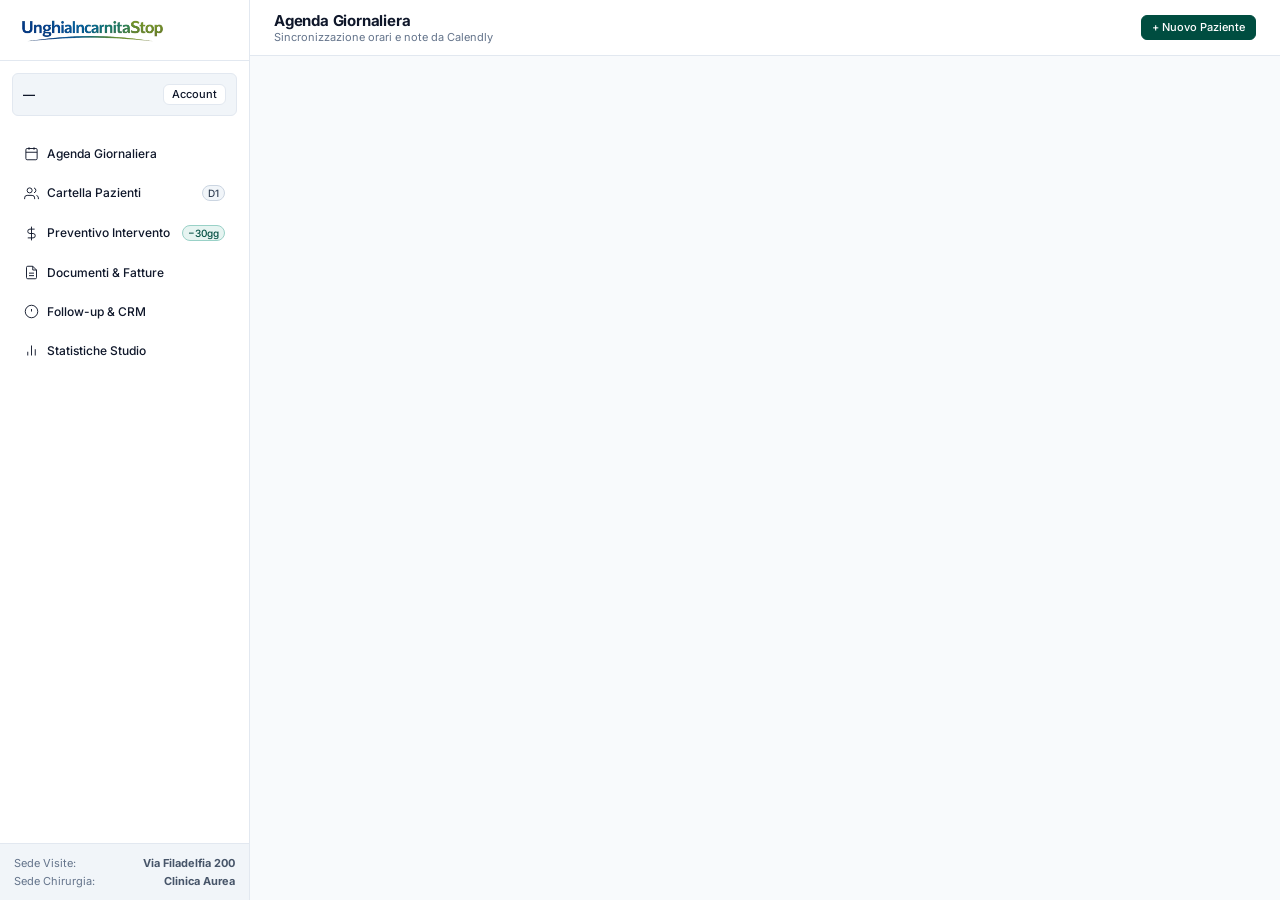
<file: gestionale/index.html>
<!DOCTYPE html>
<html lang="it">
<head>
  <meta charset="UTF-8">
  <meta name="viewport" content="width=device-width, initial-scale=1.0, viewport-fit=cover">
  <meta name="theme-color" content="#004D40">
  <meta name="apple-mobile-web-app-capable" content="yes">
  <meta name="mobile-web-app-capable" content="yes">
  <meta name="apple-mobile-web-app-status-bar-style" content="default">
  <meta name="apple-mobile-web-app-title" content="UIS Gestionale">
  <meta http-equiv="Cache-Control" content="no-cache, no-store, must-revalidate">
  <meta http-equiv="Pragma" content="no-cache">
  <meta http-equiv="Expires" content="0">
  <title>UnghiaIncarnitaStop — Studio Medico Podologico</title>
  
  <!-- Font Specialistici & Icone -->
  <link rel="preconnect" href="https://fonts.googleapis.com">
  <link rel="preconnect" href="https://fonts.gstatic.com" crossorigin>
  <link href="https://fonts.googleapis.com/css2?family=Inter:wght@300;400;500;600;700&family=JetBrains+Mono:wght@400;500;600&display=swap" rel="stylesheet">
  
  <!-- CSS Modulari Clinical Minimal -->
  <link rel="stylesheet" href="css/tokens.css">
  <link rel="stylesheet" href="css/layout.css">
  <link rel="stylesheet" href="css/components.css">
  <link rel="stylesheet" href="css/mobile.css">
  <link rel="stylesheet" href="css/login.css">
</head>
<body>

  <!-- App Shell -->
  <div id="app-shell">

    <!-- ================= SIDEBAR NAVIGAZIONE ================= -->
    <aside id="sidebar">
      
      <!-- Logo Studio & Brand Ufficiale -->
      <div style="padding:16px; border-bottom:1px solid var(--border-subtle); display:flex; align-items:center; gap:12px;">
        <img src="assets/img/uis_logo_scritto.webp" alt="UnghiaIncarnitaStop" style="height:28px; width:auto; object-fit:contain;">
      </div>

      <!-- Operatore in Studio -->
      <div id="operatore-box" style="margin:12px; padding:10px; background-color:var(--bg-subtle); border:1px solid var(--border-subtle); border-radius:var(--radius-md); display:flex; justify-content:space-between; align-items:center; gap:8px;">
        <div style="min-width:0;">
          <div id="operatore-nome" style="font-size:12px; font-weight:600; color:var(--text-primary); overflow:hidden; text-overflow:ellipsis; white-space:nowrap;">—</div>
          <div id="operatore-ruolo" style="font-size:11px; color:var(--text-muted);"></div>
        </div>
        <button type="button" onclick="window.Auth && window.Auth.apriAccount()" class="btn btn-secondary btn-sm" style="font-size:11px; padding:4px 8px; flex-shrink:0;">Account</button>
      </div>

      <!-- Navigazione Voci Principali (Zero Emoji, Solo SVG Sottili) -->
      <nav style="flex:1; padding:8px 12px; display:flex; flex-direction:column; gap:4px; overflow-y:auto;">
        
        <!-- 1. Agenda -->
        <button id="nav-agenda" class="btn btn-secondary" style="width:100%; justify-content:flex-start; border:none; padding:10px 12px; font-size:12px;">
          <svg style="width:15px;height:15px;flex-shrink:0;" fill="none" stroke="currentColor" stroke-width="1.5" viewBox="0 0 24 24"><rect x="3" y="4" width="18" height="18" rx="2" ry="2"></rect><line x1="16" y1="2" x2="16" y2="6"></line><line x1="8" y1="2" x2="8" y2="6"></line><line x1="3" y1="10" x2="21" y2="10"></line></svg>
          <span style="flex:1; text-align:left;">Agenda Giornaliera</span>
        </button>

        <!-- 2. Pazienti -->
        <button id="nav-pazienti" class="btn btn-secondary" style="width:100%; justify-content:flex-start; border:none; padding:10px 12px; font-size:12px;">
          <svg style="width:15px;height:15px;flex-shrink:0;" fill="none" stroke="currentColor" stroke-width="1.5" viewBox="0 0 24 24"><path d="M17 21v-2a4 4 0 0 0-4-4H5a4 4 0 0 0-4 4v2"></path><circle cx="9" cy="7" r="4"></circle><path d="M23 21v-2a4 4 0 0 0-3-3.87"></path><path d="M16 3.13a4 4 0 0 1 0 7.75"></path></svg>
          <span style="flex:1; text-align:left;">Cartella Pazienti</span>
          <span class="badge badge-neutral font-mono-code" style="font-size:10px; padding:1px 5px;">D1</span>
        </button>

        <!-- 3. Preventivo -->
        <button id="nav-preventivo" class="btn btn-secondary" style="width:100%; justify-content:flex-start; border:none; padding:10px 12px; font-size:12px;">
          <svg style="width:15px;height:15px;flex-shrink:0;" fill="none" stroke="currentColor" stroke-width="1.5" viewBox="0 0 24 24"><line x1="12" y1="1" x2="12" y2="23"></line><path d="M17 5H9.5a3.5 3.5 0 0 0 0 7h5a3.5 3.5 0 0 1 0 7H6"></path></svg>
          <span style="flex:1; text-align:left;">Preventivo Intervento</span>
          <span class="badge badge-teal font-mono-code" style="font-size:10px; padding:1px 5px;">−30gg</span>
        </button>

        <!-- 4. Documenti -->
        <button id="nav-documenti" class="btn btn-secondary" style="width:100%; justify-content:flex-start; border:none; padding:10px 12px; font-size:12px;">
          <svg style="width:15px;height:15px;flex-shrink:0;" fill="none" stroke="currentColor" stroke-width="1.5" viewBox="0 0 24 24"><path d="M14 2H6a2 2 0 0 0-2 2v16a2 2 0 0 0 2 2h12a2 2 0 0 0 2-2V8z"></path><polyline points="14 2 14 8 20 8"></polyline><line x1="16" y1="13" x2="8" y2="13"></line><line x1="16" y1="17" x2="8" y2="17"></line></svg>
          <span style="flex:1; text-align:left;">Documenti & Fatture</span>
          <span id="nav-stripe-badge" class="badge font-mono-code" style="display:none; background:#635bff; color:#fff; font-size:10px; padding:1px 6px;">0</span>
        </button>

        <!-- 5. CRM -->
        <button id="nav-crm" class="btn btn-secondary" style="width:100%; justify-content:flex-start; border:none; padding:10px 12px; font-size:12px;">
          <svg style="width:15px;height:15px;flex-shrink:0;" fill="none" stroke="currentColor" stroke-width="1.5" viewBox="0 0 24 24"><circle cx="12" cy="12" r="10"></circle><line x1="12" y1="8" x2="12" y2="12"></line><line x1="12" y1="16" x2="12.01" y2="16"></line></svg>
          <span style="flex:1; text-align:left;">Follow-up & CRM</span>
          <span id="nav-crm-badge" class="badge badge-warning font-mono-code" style="display:none; font-size:10px; padding:1px 6px;">0</span>
        </button>

        <!-- 6. Admin Stats -->
        <button id="nav-admin" class="btn btn-secondary" style="width:100%; justify-content:flex-start; border:none; padding:10px 12px; font-size:12px;">
          <svg style="width:15px;height:15px;flex-shrink:0;" fill="none" stroke="currentColor" stroke-width="1.5" viewBox="0 0 24 24"><line x1="18" y1="20" x2="18" y2="10"></line><line x1="12" y1="20" x2="12" y2="4"></line><line x1="6" y1="20" x2="6" y2="14"></line></svg>
          <span style="flex:1; text-align:left;">Statistiche Studio</span>
        </button>

      </nav>

      <!-- Badge Stato Backend & Sedi Fisiche -->
      <div style="padding:12px 14px; border-top:1px solid var(--border-subtle); background-color:var(--bg-subtle); font-size:11px; color:var(--text-muted); display:flex; flex-direction:column; gap:4px;">
        <div style="display:flex; justify-content:space-between;">
          <span>Sede Visite:</span>
          <strong style="color:var(--text-secondary);">Via Filadelfia 200</strong>
        </div>
        <div style="display:flex; justify-content:space-between;">
          <span>Sede Chirurgia:</span>
          <strong style="color:var(--text-secondary);">Clinica Aurea</strong>
        </div>
      </div>
    </aside>

    <!-- ================= CONTENUTO PRINCIPALE ================= -->
    <main id="main-content">
      
      <!-- Top Header Operativo -->
      <header class="top-header">
        <div>
          <h1 id="view-title-text" style="font-size:15px; font-weight:700; color:var(--text-primary); letter-spacing:-0.2px;">Agenda Giornaliera</h1>
          <p id="view-subtitle-text" style="font-size:11px; color:var(--text-muted);">Sincronizzazione orari e note da Calendly</p>
        </div>

        <div style="display:flex; align-items:center; gap:10px;">
          <button id="btn-nuovo-paziente-header" class="btn btn-primary btn-sm">
            <span>+ Nuovo Paziente</span>
          </button>
        </div>
      </header>

      <!-- Viste Applicative (Una per Tab) -->
      <div class="view-viewport">
        <div id="view-agenda"></div>
        <div id="view-pazienti" style="display:none; height:100%;"></div>
        <div id="view-preventivo" style="display:none;"></div>
        <div id="view-documenti" style="display:none;"></div>
        <div id="view-crm" style="display:none;"></div>
        
        <!-- Vista Admin Statistiche -->
        <div id="view-admin" style="display:none;">
          <div style="display:flex; align-items:center; gap:10px; margin-bottom:16px;">
            <label for="stat-mese" style="font-size:12px; font-weight:600; color:var(--text-secondary);">Mese</label>
            <input type="month" id="stat-mese" class="form-input" style="width:auto;">
            <button id="stat-aggiorna" class="btn btn-secondary btn-sm">Aggiorna</button>
            <span id="stat-stato" style="font-size:11px; color:var(--text-muted);"></span>
          </div>
          <div style="display:grid; grid-template-columns:repeat(auto-fit, minmax(200px, 1fr)); gap:16px;">
            <div class="card">
              <span style="font-size:11px; font-weight:600; text-transform:uppercase; color:var(--text-muted);">Fatturato Mese</span>
              <div id="stat-fatturato" style="font-size:24px; font-weight:700; color:var(--text-primary); margin:8px 0;" class="font-mono-code">—</div>
              <span id="stat-fatturato-sub" style="font-size:11px; color:var(--text-muted); font-weight:500;"></span>
            </div>
            <div class="card">
              <span style="font-size:11px; font-weight:600; text-transform:uppercase; color:var(--text-muted);">Interventi Fenolizzazione</span>
              <div id="stat-interventi" style="font-size:24px; font-weight:700; color:var(--text-primary); margin:8px 0;" class="font-mono-code">—</div>
              <span style="font-size:11px; color:var(--text-muted);">Presso Clinica Aurea</span>
            </div>
            <div class="card">
              <span style="font-size:11px; font-weight:600; text-transform:uppercase; color:var(--text-muted);">Prime Visite Studio</span>
              <div id="stat-prime" style="font-size:24px; font-weight:700; color:var(--text-primary); margin:8px 0;" class="font-mono-code">—</div>
              <span style="font-size:11px; color:var(--text-muted);">Studio Via Filadelfia</span>
            </div>
            <div class="card">
              <span style="font-size:11px; font-weight:600; text-transform:uppercase; color:var(--text-muted);">Tasso Conversione Chirurgia</span>
              <div id="stat-conversione" style="font-size:24px; font-weight:700; color:var(--teal-primary); margin:8px 0;" class="font-mono-code">—</div>
              <span id="stat-conversione-sub" style="font-size:11px; color:var(--text-muted);">Da visita a fenolizzazione</span>
            </div>
          </div>
        </div>

      </div>

    </main>

  </div>

  <!-- ================= MODALE: NUOVO PAZIENTE ================= -->
  <div id="modal-nuovo-paziente" class="modal-overlay">
    <div class="modal-card">
      <div class="modal-header">
        <span style="font-weight:600; font-size:13px;">Registrazione Anagrafica Paziente (Cloudflare D1)</span>
        <button onclick="window.app.closeNuovoPazienteModal()" class="btn btn-secondary btn-sm">✕</button>
      </div>
      <form id="form-nuovo-paziente">
        <div class="modal-body">
          <div style="display:grid; grid-template-columns:1fr 1fr; gap:10px;">
            <div class="form-group">
              <label class="form-label">Nome *</label>
              <input type="text" id="np-nome" class="form-input" required placeholder="es. Chiara">
            </div>
            <div class="form-group">
              <label class="form-label">Cognome *</label>
              <input type="text" id="np-cognome" class="form-input" required placeholder="es. Ferrero">
            </div>
          </div>
          <div class="form-group">
            <label class="form-label">Numero di Telefono (WhatsApp) *</label>
            <input type="tel" id="np-telefono" class="form-input form-input-mono" placeholder="+39 338 1234567" required>
          </div>
          <div class="form-group">
            <label class="form-label">Indirizzo Email</label>
            <input type="email" id="np-email" class="form-input" placeholder="paziente@email.com">
          </div>
        </div>
        <div class="modal-footer">
          <button type="button" onclick="window.app.closeNuovoPazienteModal()" class="btn btn-secondary">Annulla</button>
          <button type="submit" class="btn btn-primary">Salva Anagrafica su D1</button>
        </div>
      </form>
    </div>
  </div>

  <!-- ================= MODALE: EDITOR DOCUMENTO SANITARIO ================= -->
  <div id="modal-editor-documento" class="modal-overlay">
    <div class="modal-card modal-card-lg">
      <div class="modal-header">
        <span id="doc-modal-title" style="font-weight:600; font-size:13px;">Documento Sanitario Ufficiale</span>
        <button onclick="document.getElementById('modal-editor-documento').classList.remove('open')" class="btn btn-secondary btn-sm">✕</button>
      </div>
      <div class="modal-body" id="doc-modal-body">
        <!-- Inserito dinamicamente -->
      </div>
      <div class="modal-footer">
        <button onclick="document.getElementById('modal-editor-documento').classList.remove('open')" class="btn btn-secondary">Annulla</button>
        <button onclick="window.DocumentiView.inviaCopiaEmail()" id="btn-invia-doc-email" class="btn btn-secondary">Invia Email con PDF Allegato</button>
        <button onclick="window.DocumentiView.stampaDocumentoDefinitivo()" class="btn btn-primary">Stampa PDF Ufficiale</button>
      </div>
    </div>
  </div>

  <!-- ================= MODALE: FATTUREINCLOUD ================= -->
  <div id="modal-fic" class="modal-overlay">
    <div class="modal-card" style="max-width:580px; width:95%; max-height:90vh; display:flex; flex-direction:column;">
      <div class="modal-header">
        <div>
          <span style="font-weight:700; font-size:14px; color:var(--text-main);">Emissione Fattura Sanitaria — Fatture in Cloud</span>
          <span style="display:block; font-size:11px; color:var(--text-muted); margin-top:2px;">Regime Forfettario L. 190/2014 • Dott. Federico Grassi</span>
        </div>
        <button onclick="document.getElementById('modal-fic').classList.remove('open')" class="btn btn-secondary btn-sm">✕</button>
      </div>
      <div class="modal-body" style="padding:16px; display:flex; flex-direction:column; gap:12px; overflow-y:auto;">
        
        <!-- Intestatario & Contatti -->
        <div style="background:var(--bg-main); border:1px solid var(--border-light); border-radius:8px; padding:12px;">
          <div style="font-size:11px; font-weight:700; text-transform:uppercase; color:var(--text-muted); margin-bottom:8px;">1. Destinatario Fattura</div>
          <div style="display:grid; grid-template-columns:1fr 1fr; gap:8px;">
            <div class="form-group" style="grid-column:1 / -1; margin-bottom:0;">
              <label class="form-label" style="font-size:11px;">Paziente (Nome e Cognome) *</label>
              <input type="text" id="fic-nome" class="form-input" placeholder="es. Polito Loris">
            </div>
            <div class="form-group" style="margin-bottom:0;">
              <label class="form-label" style="font-size:11px;">Codice Fiscale *</label>
              <div style="position:relative;">
                <input type="text" id="fic-cf" class="form-input form-input-mono" placeholder="PLTLRS05R10H355J" maxlength="16" style="text-transform:uppercase; font-weight:600;" oninput="window.DocumentiView.onFicCfChange(this.value)">
                <span id="fic-cf-status" style="position:absolute; right:8px; top:8px; font-size:11px;"></span>
              </div>
            </div>
            <div class="form-group" style="margin-bottom:0;">
              <div style="display:flex; justify-content:space-between; align-items:center;">
                <label class="form-label" style="font-size:11px; margin-bottom:0;">Email Paziente</label>
                <button type="button" onclick="window.DocumentiView.impostaEmailTestFic()" class="btn btn-ghost" style="padding:0; font-size:10px; color:#0f766e; text-decoration:underline; cursor:pointer; border:none; background:none;">
                  Usa email test
                </button>
              </div>
              <input type="email" id="fic-email" class="form-input" placeholder="paziente@gmail.com" style="margin-top:2px;">
            </div>
          </div>

          <!-- Indirizzo comprovato -->
          <div style="display:grid; grid-template-columns:2fr 1fr; gap:8px; margin-top:8px;">
            <div class="form-group" style="margin-bottom:0;">
              <label class="form-label" style="font-size:11px;">Indirizzo (Via e Civico) *</label>
              <input type="text" id="fic-indirizzo" class="form-input" placeholder="Via sacra di San Michele 2">
            </div>
            <div class="form-group" style="margin-bottom:0;">
              <label class="form-label" style="font-size:11px;">CAP *</label>
              <input type="text" id="fic-cap" class="form-input form-input-mono" placeholder="10040" maxlength="5">
            </div>
          </div>
          <div style="display:grid; grid-template-columns:2fr 1fr; gap:8px; margin-top:8px;">
            <div class="form-group" style="margin-bottom:0;">
              <label class="form-label" style="font-size:11px;">Città di Residenza *</label>
              <input type="text" id="fic-citta" class="form-input" placeholder="Rivalta di Torino" value="Torino">
            </div>
            <div class="form-group" style="margin-bottom:0;">
              <label class="form-label" style="font-size:11px;">Provincia *</label>
              <input type="text" id="fic-provincia" class="form-input form-input-mono" placeholder="TO" maxlength="2" style="text-transform:uppercase;" value="TO">
            </div>
          </div>
        </div>

        <!-- Prestazione & Importo -->
        <div style="background:var(--bg-main); border:1px solid var(--border-light); border-radius:8px; padding:12px;">
          <div style="font-size:11px; font-weight:700; text-transform:uppercase; color:var(--text-muted); margin-bottom:8px;">2. Dettaglio Prestazione Sanitaria</div>
          <div style="display:grid; grid-template-columns:1fr 1fr; gap:8px;">
            <div class="form-group" style="grid-column:1 / -1; margin-bottom:0;">
              <label class="form-label" style="font-size:11px; font-weight:700;">Prestazione Eseguita (Dicitura Ufficiale Blindata) *</label>
              <select id="fic-desc" class="form-select" style="font-weight:600; font-size:13px; border:1.5px solid var(--border-medium);">
                <option value="Visita Podologica per unghia incarnita">Visita Podologica per unghia incarnita</option>
                <option value="Visita Podologica">Visita Podologica</option>
                <option value="Trattamento Podologico per unghia incarnita">Trattamento Podologico per unghia incarnita</option>
              </select>
            </div>
            <div class="form-group" style="grid-column:1 / -1; margin-bottom:0;">
              <label class="form-label" style="font-size:11px;">Data Prestazione</label>
              <input type="date" id="fic-data" class="form-input form-input-mono">
            </div>
          </div>

          <div style="display:grid; grid-template-columns:1fr 1fr; gap:8px; margin-top:8px; align-items:flex-end;">
            <div class="form-group" style="margin-bottom:0;">
              <label class="form-label" style="font-size:11px; font-weight:700;">Imponibile Netto (€) *</label>
              <input type="number" id="fic-importo" class="form-input form-input-mono" placeholder="es. 80" min="1" step="5" oninput="window.DocumentiView.aggiornaRiepilogoFIC()" style="font-size:14px; font-weight:700;">
            </div>
            <div class="form-group" style="margin-bottom:0;">
              <label class="form-label" style="font-size:11px;">Metodo di Pagamento</label>
              <div style="display:flex; gap:6px;">
                <button type="button" class="btn btn-sm btn-dark fic-pay-btn" data-pay="POS" onclick="window.DocumentiView.selezionaMetodoPagamento('POS', this)" style="flex:1;">POS</button>
                <button type="button" class="btn btn-sm btn-secondary fic-pay-btn" data-pay="Bonifico" onclick="window.DocumentiView.selezionaMetodoPagamento('Bonifico', this)" style="flex:1;">Bonifico</button>
                <button type="button" class="btn btn-sm btn-secondary fic-pay-btn" data-pay="Contanti" onclick="window.DocumentiView.selezionaMetodoPagamento('Contanti', this)" style="flex:1;">Contanti</button>
              </div>
            </div>
          </div>

          <!-- Box Calcolo Fiscale Reale -->
          <div id="fic-box-totale" style="margin-top:10px; background:#f8fafc; border:1px solid #e2e8f0; border-radius:6px; padding:10px; font-size:12px;">
            <div style="display:flex; justify-content:space-between; margin-bottom:4px;">
              <span style="color:var(--text-muted);">Imponibile:</span>
              <strong id="fic-calc-imponibile">€ 80,00</strong>
            </div>
            <div style="display:flex; justify-content:space-between; margin-bottom:4px;" id="fic-row-bollo">
              <span style="color:var(--text-muted);">Marca da bollo virtuale (L. 190/2014 &gt; 77,47 €):</span>
              <span style="color:#0f766e; font-weight:600;">+ € 2,00</span>
            </div>
            <div style="display:flex; justify-content:space-between; padding-top:6px; border-top:1px dashed #cbd5e1; font-size:14px;">
              <span style="font-weight:700;">Totale da incassare:</span>
              <strong id="fic-calc-totale" style="color:var(--text-main); font-size:16px;">€ 82,00</strong>
            </div>
            <div style="font-size:10px; color:var(--text-muted); margin-top:6px; line-height:1.3;">
              0% - Operazione non soggetta a IVA ai sensi dell'art. 1, commi 54-89, Legge n. 190/2014. Documento sanitario esente SdI, predisposto per Sistema Tessera Sanitaria.
            </div>
          </div>
        </div>

        <!-- Risultato Emissione (nascosto di default) -->
        <div id="fic-result-card" style="display:none; background:#f0fdf4; border:1px solid #bbf7d0; border-radius:8px; padding:12px;">
          <div style="font-weight:700; color:#166534; font-size:13px; margin-bottom:6px;" id="fic-result-title">Fattura emessa con successo!</div>
          <div style="font-size:12px; color:#15803d; margin-bottom:10px;" id="fic-result-desc">Documento registrato su Fatture in Cloud.</div>
          <div style="display:flex; gap:8px; flex-wrap:wrap; align-items:center;">
            <a id="fic-btn-open-pdf" href="#" target="_blank" class="btn btn-sm btn-dark" style="text-decoration:none;">Visualizza PDF Ufficiale</a>
            <button type="button" id="fic-btn-email" onclick="window.DocumentiView.inviaFatturaEmail()" class="btn btn-sm btn-secondary">Invia via Email</button>
            <button type="button" id="fic-btn-whatsapp" onclick="window.DocumentiView.inviaFatturaWhatsApp()" class="btn btn-sm btn-secondary">Invia su WhatsApp</button>
            <button type="button" id="fic-btn-del-draft" onclick="window.DocumentiView.eliminaBozzaCorrente()" class="btn btn-sm" style="display:none; background:#fee2e2; color:#b91c1c; border:1px solid #fca5a5;">Elimina questa Bozza</button>
          </div>
        </div>

      </div>
      <div class="modal-footer" style="display:flex; justify-content:space-between;">
        <button onclick="document.getElementById('modal-fic').classList.remove('open')" class="btn btn-secondary">Chiudi</button>
        <div style="display:flex; gap:8px;">
          <button onclick="window.DocumentiView.eseguiFatturaFIC(true)" id="btn-bozza-fic" class="btn btn-secondary" title="Genera subito l'anteprima PDF a schermo per verificare dati e calcoli prima dell'emissione fiscale">
            Anteprima Bozza (Controllo)
          </button>
          <button onclick="window.DocumentiView.eseguiFatturaFIC(false)" id="btn-emetti-fic" class="btn btn-primary" style="background:#0f766e; border-color:#0f766e;">
            Emetti Fattura Ufficiale
          </button>
        </div>
      </div>
    </div>
  </div>

  <!-- ================= MODALE: EDITOR PREVENTIVO ================= -->
  <div id="modal-editor-preventivo" class="modal-overlay">
    <div class="modal-card modal-card-lg">
      <div class="modal-header">
        <span style="font-weight:600; font-size:13px;">Anteprima Modificabile Email & Preventivo prima dell'Invio</span>
        <button onclick="document.getElementById('modal-editor-preventivo').classList.remove('open')" class="btn btn-secondary btn-sm">✕</button>
      </div>
      <div class="modal-body">
        <p style="font-size:12px; color:var(--text-secondary); margin-bottom:12px;">
          Federico, puoi modificare liberamente il testo del messaggio o le condizioni qui sotto prima di inviarlo al paziente:
        </p>
        <div style="display:grid; grid-template-columns:1.2fr 1fr; gap:10px; margin-bottom:12px;">
          <div class="form-group" style="margin-bottom:0;">
            <div style="display:flex; justify-content:space-between; align-items:center;">
              <label class="form-label" style="margin-bottom:0;">Email Destinatario</label>
              <button type="button" onclick="window.PreventivoView.impostaEmailTestModal()" class="btn btn-ghost" style="padding:0; font-size:11px; color:#0f766e; text-decoration:underline; cursor:pointer; border:none; background:none;">
                Usa mia email di test
              </button>
            </div>
            <input type="email" id="prev-modal-email" class="form-input" placeholder="paziente@email.com o tua per test" style="margin-top:4px;">
          </div>
          <div class="form-group" style="margin-bottom:0;">
            <label class="form-label">Mittente (Resend)</label>
            <select id="prev-modal-sender" class="form-select" style="margin-top:4px;">
              <option value="preventivi@unghiaincarnitastop.com" selected>
                Preventivi — preventivi@unghiaincarnitastop.com
              </option>
              <option value="segreteria@unghiaincarnitastop.com">
                Segreteria — segreteria@unghiaincarnitastop.com
              </option>
            </select>
          </div>
        </div>
        <div class="form-group">
          <label class="form-label">Oggetto Email</label>
          <input type="text" id="prev-edit-subject" class="form-input">
        </div>
        <div class="form-group">
          <label class="form-label">Corpo della Comunicazione / Note</label>
          <textarea id="prev-edit-body" rows="9" class="form-textarea font-mono-code" style="font-size:11px;"></textarea>
        </div>
      </div>
      <div class="modal-footer">
        <button onclick="document.getElementById('modal-editor-preventivo').classList.remove('open')" class="btn btn-secondary">Annulla</button>
        <button onclick="window.PreventivoView.confermaInvioEmail()" id="btn-conferma-invio-prev" class="btn btn-primary">
          Conferma e Invia Email al Paziente
        </button>
      </div>
    </div>
  </div>

  <!-- ================= MODALE: REVISIONE FATTURA STRIPE ================= -->
  <div id="modal-stripe-fattura" class="modal-overlay">
    <div class="modal-card modal-card-lg" style="max-width:680px;">
      <div class="modal-header" style="background:#f8fafc; border-bottom:1px solid #e2e8f0; display:flex; justify-content:space-between; align-items:center;">
        <div style="display:flex; align-items:center; gap:10px;">
          <span style="font-weight:700; font-size:14px; color:#1e293b;">💳 Revisione Pagamento Stripe & Emissione Fattura FIC</span>
          <span class="badge" style="background:#e0e7ff; color:#4338ca; font-size:11px;">Da Visionare</span>
        </div>
        <button onclick="document.getElementById('modal-stripe-fattura').classList.remove('open')" class="btn btn-secondary btn-sm">✕</button>
      </div>

      <div class="modal-body" style="padding:16px; display:flex; flex-direction:column; gap:12px; max-height:75vh; overflow-y:auto;">
        
        <!-- Info Banner Pagamento Ricevuto -->
        <div style="background:#eff6ff; border:1px solid #bfdbfe; border-radius:8px; padding:12px; display:flex; justify-content:space-between; align-items:center;">
          <div>
            <div style="font-size:12px; font-weight:700; color:#1e40af;">
              Pagamento Incassato con Successo tramite Stripe
            </div>
            <div style="font-size:11px; color:#3b82f6; margin-top:2px;" id="stripe-modal-trans-info">
              Transazione: —
            </div>
          </div>
          <div style="text-align:right;">
            <span style="font-size:11px; color:#6b7280; display:block;">Importo Pagato:</span>
            <strong style="font-size:18px; color:#1e40af;" id="stripe-modal-importo-display">€ 0,00</strong>
          </div>
        </div>

        <input type="hidden" id="stripe-modal-pagamento-id">
        <input type="hidden" id="stripe-modal-paziente-id">

        <!-- Destinatario Fattura -->
        <div style="background:var(--bg-main); border:1px solid var(--border-light); border-radius:8px; padding:12px;">
          <div style="font-size:11px; font-weight:700; text-transform:uppercase; color:var(--text-muted); margin-bottom:8px;">
            1. Dati Anagrafici Paziente (Verifica e completa)
          </div>
          <div style="display:grid; grid-template-columns:1fr 1fr; gap:8px;">
            <div class="form-group" style="grid-column:1 / -1; margin-bottom:0;">
              <label class="form-label" style="font-size:11px;">Intestatario Fattura (Nome e Cognome) *</label>
              <input type="text" id="stripe-modal-nome" class="form-input">
            </div>
            <div class="form-group" style="margin-bottom:0;">
              <label class="form-label" style="font-size:11px;">Codice Fiscale *</label>
              <input type="text" id="stripe-modal-cf" class="form-input form-input-mono" maxlength="16" style="text-transform:uppercase; font-weight:600;" placeholder="Codice Fiscale a 16 caratteri">
            </div>
            <div class="form-group" style="margin-bottom:0;">
              <label class="form-label" style="font-size:11px;">Email Paziente</label>
              <input type="email" id="stripe-modal-email" class="form-input">
            </div>
          </div>

          <!-- Indirizzo e residenza -->
          <div style="display:grid; grid-template-columns:2fr 1fr; gap:8px; margin-top:8px;">
            <div class="form-group" style="margin-bottom:0;">
              <label class="form-label" style="font-size:11px;">Indirizzo (Via e Civico) *</label>
              <input type="text" id="stripe-modal-indirizzo" class="form-input" placeholder="Via e civico">
            </div>
            <div class="form-group" style="margin-bottom:0;">
              <label class="form-label" style="font-size:11px;">CAP *</label>
              <input type="text" id="stripe-modal-cap" class="form-input form-input-mono" placeholder="10100" maxlength="5">
            </div>
          </div>
          <div style="display:grid; grid-template-columns:2fr 1fr; gap:8px; margin-top:8px;">
            <div class="form-group" style="margin-bottom:0;">
              <label class="form-label" style="font-size:11px;">Città di Residenza *</label>
              <input type="text" id="stripe-modal-citta" class="form-input" placeholder="Città" value="Torino">
            </div>
            <div class="form-group" style="margin-bottom:0;">
              <label class="form-label" style="font-size:11px;">Provincia *</label>
              <input type="text" id="stripe-modal-provincia" class="form-input form-input-mono" placeholder="TO" maxlength="2" style="text-transform:uppercase;" value="TO">
            </div>
          </div>
        </div>

        <!-- Dettaglio Prestazione -->
        <div style="background:var(--bg-main); border:1px solid var(--border-light); border-radius:8px; padding:12px;">
          <div style="font-size:11px; font-weight:700; text-transform:uppercase; color:var(--text-muted); margin-bottom:8px;">
            2. Dettaglio Prestazione & Data Emissione
          </div>
          <div style="display:grid; grid-template-columns:1fr 1fr; gap:8px;">
            <div class="form-group" style="grid-column:1 / -1; margin-bottom:0;">
              <label class="form-label" style="font-size:11px;">Descrizione in Fattura</label>
              <input type="text" id="stripe-modal-desc" class="form-input" value="Visita Podologica">
            </div>
            <div class="form-group" style="margin-bottom:0;">
              <label class="form-label" style="font-size:11px;">Data Emissione</label>
              <input type="date" id="stripe-modal-data" class="form-input form-input-mono">
            </div>
            <div class="form-group" style="margin-bottom:0;">
              <label class="form-label" style="font-size:11px;">Imponibile Netto (€)</label>
              <input type="number" id="stripe-modal-importo" class="form-input form-input-mono" step="0.01">
            </div>
          </div>

          <div style="margin-top:10px; background:#f8fafc; border:1px solid #e2e8f0; border-radius:6px; padding:10px; font-size:11px; color:var(--text-muted);">
            ℹ️ Questa operazione invierà la fattura ufficiale a <strong>Fatture in Cloud</strong> con metodo di pagamento "Stripe", aggiornerà il database clinico e invierà l'aggiornamento a <strong>Google Ads Offline Conversions</strong>.
          </div>
        </div>

      </div>

      <div class="modal-footer" style="display:flex; justify-content:space-between; align-items:center; flex-wrap:wrap; gap:8px;">
        <div style="display:flex; gap:8px;">
          <button type="button" onclick="window.DocumentiView.ignoraPagamentoStripe()" class="btn btn-secondary btn-sm" style="color:#b91c1c;">
            ✕ Ignora (non fatturare)
          </button>
          <button type="button" onclick="window.DocumentiView.segnaGiaFatturataStripeModal()" class="btn btn-secondary btn-sm" style="color:#15803d; border-color:#86efac; background:#f0fdf4; font-weight:600;">
            ✓ Già Fatturata da Cristina / Manuale
          </button>
        </div>
        <div style="display:flex; gap:8px;">
          <button onclick="document.getElementById('modal-stripe-fattura').classList.remove('open')" class="btn btn-secondary">
            Annulla
          </button>
          <button onclick="window.DocumentiView.confermaEmissioneFatturaStripe()" id="btn-conferma-stripe-fic" class="btn btn-primary" style="background:#635bff; border-color:#635bff;">
            ✓ Approva ed Emetti Fattura FIC
          </button>
        </div>
      </div>
    </div>
  </div>

  <!-- Toast Notifiche -->
  <div id="toast-container"></div>

  <!-- Libreria Client-Side Generazione PDF Ufficiale -->
  <script src="assets/vendor/html2pdf.bundle.min.js"></script>

  <!-- Moduli JavaScript -->
  <script type="module" src="js/app.js?v=20261112_turbo"></script>

</body>
</html>
</file>
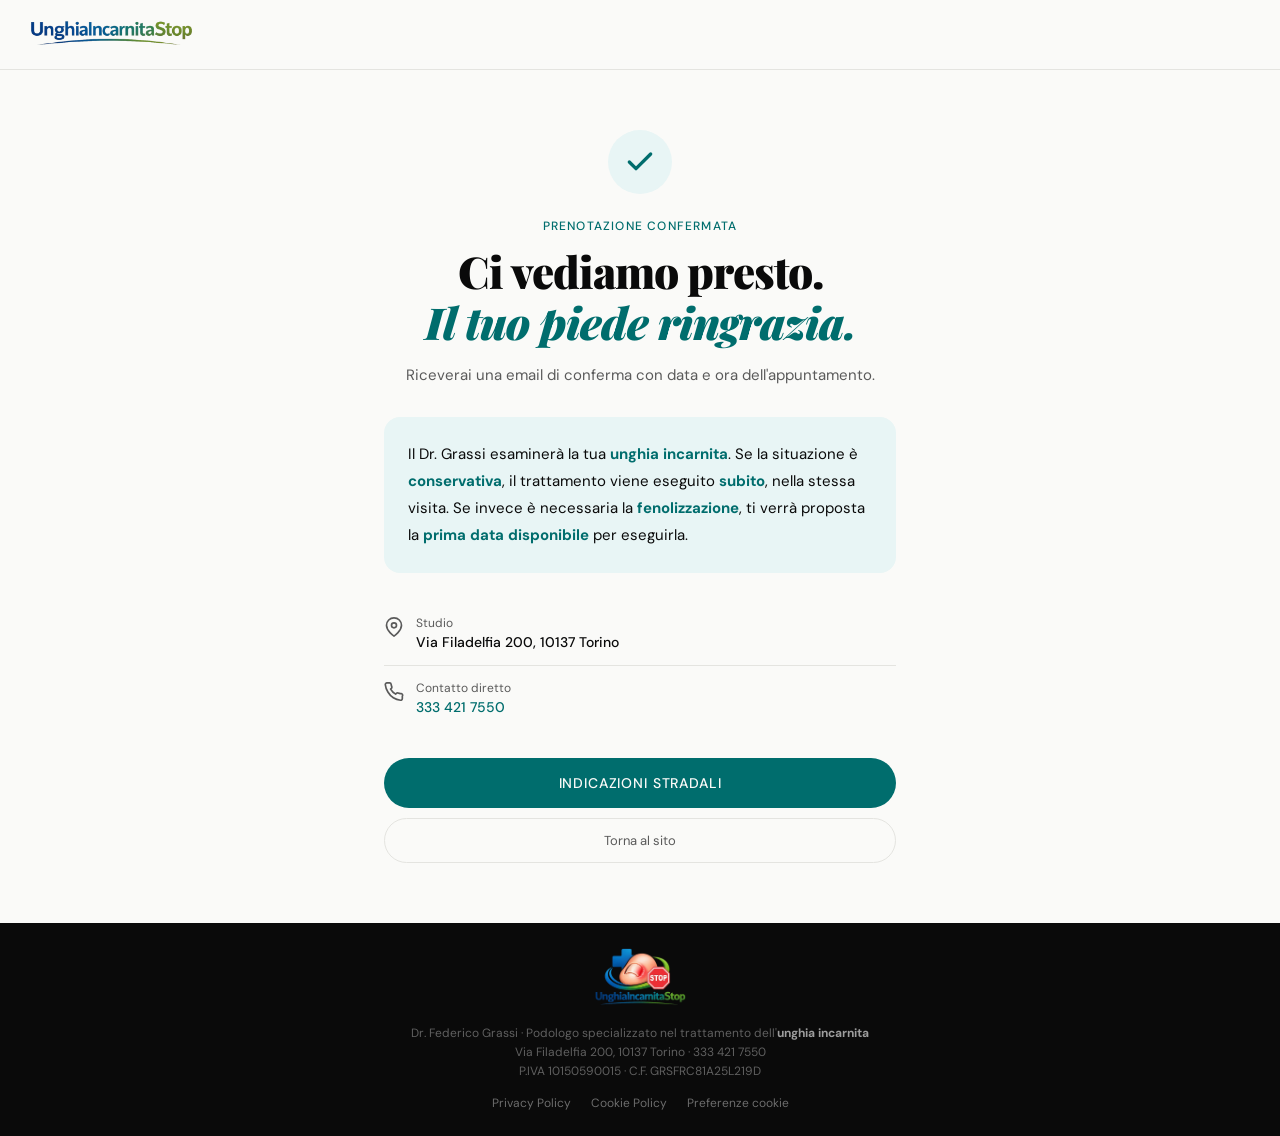
<file: thank-you-prima-visita.html>
<!DOCTYPE html>
<html lang="it">
<head>
<!-- PRIVACY: deve restare PRIMA di GTM.
     Calendly passa nell'URL nome, email, telefono e risposte del paziente.
     Qui si conserva solo l'ID prenotazione e si pulisce l'URL prima che GA4 lo legga. -->
<script>
(function(){
  try {
    var p = new URLSearchParams(window.location.search);

    window.__uisBooking = {
      invitee_uuid: p.get('invitee_uuid') || '',
      utm_content: p.get('utm_content') || '',
      gclid: p.get('gclid') || '',
      wbraid: p.get('wbraid') || '',
      gbraid: p.get('gbraid') || ''
    };
    if (window.__uisBooking.invitee_uuid) {
      try { sessionStorage.setItem('uis_last_invitee', window.__uisBooking.invitee_uuid); } catch (e) {}
    }
    if (!p.toString()) return;
    var keep = ['utm_source','utm_medium','utm_campaign','utm_content','utm_term','gclid','wbraid','gbraid'];
    var clean = new URLSearchParams();
    keep.forEach(function(k){ if (p.get(k)) clean.set(k, p.get(k)); });
    var qs = clean.toString();
    window.history.replaceState(null, '', window.location.pathname + (qs ? '?' + qs : '') + window.location.hash);
  } catch (e) {}
})();
</script>
<!-- CONSENT MODE v2 — deve restare PRIMA di Google Tag Manager.
     Default impostato a "denied" (negato) in conformità GDPR e policy sanitarie;
     si attiva ("granted") solo se il visitatore ha cliccato "Accetta" sul banner cookie.
     ad_personalization resta SEMPRE negato. -->
<script>
window.dataLayer = window.dataLayer || [];
function gtag(){dataLayer.push(arguments);}
gtag('consent', 'default', {
  ad_storage: 'denied',
  ad_user_data: 'denied',
  ad_personalization: 'denied',
  analytics_storage: 'denied',
  functionality_storage: 'granted',
  security_storage: 'granted'
});
(function(){
  var c = null;
  try { c = localStorage.getItem('uis_cookie_consent'); } catch (e) {}
  if (c === 'accepted') {
    gtag('consent', 'update', {
      ad_storage: 'granted',
      ad_user_data: 'granted',
      ad_personalization: 'denied',
      analytics_storage: 'granted'
    });
    gtag('set', 'ads_data_redaction', false);
  }
})();
</script>
<!-- Google Tag Manager -->
<script>(function(w,d,s,l,i){w[l]=w[l]||[];w[l].push({'gtm.start':
new Date().getTime(),event:'gtm.js'});var f=d.getElementsByTagName(s)[0],
j=d.createElement(s),dl=l!='dataLayer'?'&l='+l:'';j.async=true;j.src=
'https://www.googletagmanager.com/gtm.js?id='+i+dl;f.parentNode.insertBefore(j,f);
})(window,document,'script','dataLayer','GTM-KR8NJGXM');</script>
<!-- End Google Tag Manager -->
<meta charset="UTF-8">
<meta name="viewport" content="width=device-width, initial-scale=1.0">
<title>Prenotazione Confermata — Dr. Federico Grassi Podologo Torino</title>
<meta name="description" content="Grazie per aver prenotato la tua prima visita con il Dr. Federico Grassi, podologo specializzato in unghia incarnita a Torino.">
<meta name="robots" content="noindex, nofollow">
<link rel="canonical" href="https://www.unghiaincarnitastop.com/thank-you-prima-visita">
<link rel="icon" type="image/x-icon" href="/favicon.ico">
<link rel="icon" type="image/svg+xml" href="/favicon.svg">
<link rel="apple-touch-icon" sizes="180x180" href="/apple-touch-icon.png">
<link rel="preconnect" href="https://fonts.googleapis.com">
<link rel="preconnect" href="https://fonts.gstatic.com" crossorigin>
<link href="https://fonts.googleapis.com/css2?family=Playfair+Display:ital,wght@0,700;0,900;1,700&family=DM+Sans:wght@300;400;500&display=swap" rel="stylesheet">
<style>
*,*::before,*::after{box-sizing:border-box;margin:0;padding:0}
html{scroll-behavior:smooth}
:root{
  --teal:#006D6D;--teal-light:#009999;--teal-pale:#E8F5F5;
  --black:#0A0A0A;--white:#FAFAF8;--gray:#5A5A5A;--gray-light:#E4E4E0;
}
body{font-family:'DM Sans',sans-serif;background:var(--white);color:var(--black);min-height:100vh;display:flex;flex-direction:column}
a{text-decoration:none;color:inherit}

nav{
  display:flex;align-items:center;justify-content:space-between;
  padding:16px 24px;
  background:var(--white);
  border-bottom:1px solid var(--gray-light);
}
.nav-logo img{height:32px;width:auto}

.ty-hero{
  flex:1;
  display:flex;flex-direction:column;align-items:center;justify-content:center;
  padding:60px 24px;
  text-align:center;
  max-width:560px;margin:0 auto;width:100%;
}
.ty-check{
  width:64px;height:64px;border-radius:50%;
  background:var(--teal-pale);
  display:flex;align-items:center;justify-content:center;
  margin:0 auto 24px;
}
.ty-check svg{width:32px;height:32px}
.ty-tag{
  font-size:12px;font-weight:500;letter-spacing:.1em;
  text-transform:uppercase;color:var(--teal);
  margin-bottom:12px;
}
.ty-h1{
  font-family:'Playfair Display',serif;
  font-size:clamp(28px,5vw,44px);
  font-weight:900;line-height:1.15;letter-spacing:-1px;
  color:var(--black);margin-bottom:16px;
}
.ty-h1 em{font-style:italic;color:var(--teal)}
.ty-sub{
  font-size:15px;color:var(--gray);
  line-height:1.7;margin-bottom:28px;
}

/* SCENARIO BOX */
.scenario-box{
  background:var(--teal-pale);
  border-radius:16px;padding:24px;
  margin-bottom:28px;text-align:left;
}
.scenario-box p{
  font-size:15px;line-height:1.8;color:var(--black);margin:0;
}
.scenario-box strong{color:var(--teal)}

/* INFO ROWS */
.info-rows{
  width:100%;margin-bottom:28px;text-align:left;
}
.info-row{
  display:flex;gap:12px;align-items:flex-start;
  padding:14px 0;border-bottom:1px solid var(--gray-light);
}
.info-row:last-child{border-bottom:none}
.info-icon{width:20px;flex-shrink:0;margin-top:2px}
.info-icon svg{width:20px;height:20px;stroke:var(--gray);fill:none;stroke-width:2;stroke-linecap:round;stroke-linejoin:round}
.info-label{font-size:12px;color:var(--gray);margin-bottom:2px}
.info-value{font-size:14px;font-weight:500;color:var(--black)}
.info-value a{color:var(--teal)}

/* CTA */
.btn-primary-ty{
  display:block;width:100%;padding:16px;
  background:var(--teal);color:var(--white);
  border:none;border-radius:100px;
  font-family:'DM Sans',sans-serif;
  font-size:14px;font-weight:500;letter-spacing:.06em;text-transform:uppercase;
  text-align:center;cursor:pointer;
  margin-bottom:10px;
  transition:background .2s;
}
.btn-primary-ty:hover{background:#004F4F}
.btn-secondary-ty{
  display:block;width:100%;padding:13px;
  background:transparent;color:var(--gray);
  border:1.5px solid var(--gray-light);border-radius:100px;
  font-family:'DM Sans',sans-serif;font-size:13px;
  text-align:center;cursor:pointer;
  transition:border-color .2s,color .2s;
}
.btn-secondary-ty:hover{border-color:var(--teal);color:var(--teal)}

footer{
  background:var(--black);padding:24px;
  text-align:center;
}
footer img{height:60px;width:auto;display:inline-block;margin-bottom:12px}
footer p{font-size:12px;color:rgba(255,255,255,.35);line-height:1.6}
footer a{color:rgba(255,255,255,.4);font-size:12px;margin:0 8px}
footer a:hover{color:rgba(255,255,255,.7)}
</style>
</head>
<body>
<!-- Google Tag Manager (noscript) -->
<noscript><iframe src="https://www.googletagmanager.com/ns.html?id=GTM-KR8NJGXM"
height="0" width="0" style="display:none;visibility:hidden"></iframe></noscript>

<nav>
  <a href="/" class="nav-logo">
    <img src="/uis_logo_scritto.webp" alt="UnghiaincarnitaStop — Dr. Federico Grassi Podologo Torino">
  </a>
</nav>

<div class="ty-hero">

  <div class="ty-check">
    <svg viewBox="0 0 24 24" fill="none" stroke="#006D6D" stroke-width="2.5" stroke-linecap="round" stroke-linejoin="round">
      <polyline points="20 6 9 17 4 12"/>
    </svg>
  </div>

  <p class="ty-tag">Prenotazione confermata</p>
  <h1 class="ty-h1">Ci vediamo presto.<br><em>Il tuo piede ringrazia.</em></h1>
  <p class="ty-sub">
    Riceverai una email di conferma con data e ora dell'appuntamento.
  </p>

  <div class="scenario-box">
    <p>
      Il Dr. Grassi esaminerà la tua <strong>unghia incarnita</strong>. Se la situazione è <strong>conservativa</strong>, il trattamento viene eseguito <strong>subito</strong>, nella stessa visita. Se invece è necessaria la <strong>fenolizzazione</strong>, ti verrà proposta la <strong>prima data disponibile</strong> per eseguirla.
    </p>
  </div>

  <div class="info-rows">
    <div class="info-row">
      <div class="info-icon">
        <svg viewBox="0 0 24 24"><path d="M21 10c0 7-9 13-9 13s-9-6-9-13a9 9 0 0 1 18 0z"/><circle cx="12" cy="10" r="3"/></svg>
      </div>
      <div>
        <p class="info-label">Studio</p>
        <p class="info-value">Via Filadelfia 200, 10137 Torino</p>
      </div>
    </div>

    <div class="info-row">
      <div class="info-icon">
        <svg viewBox="0 0 24 24"><path d="M22 16.92v3a2 2 0 0 1-2.18 2 19.79 19.79 0 0 1-8.63-3.07A19.5 19.5 0 0 1 4.69 12 19.79 19.79 0 0 1 1.61 3.38 2 2 0 0 1 3.59 1h3a2 2 0 0 1 2 1.72c.127.96.361 1.903.7 2.81a2 2 0 0 1-.45 2.11L7.91 8.56a16 16 0 0 0 6 6l.91-.91a2 2 0 0 1 2.11-.45c.907.339 1.85.573 2.81.7A2 2 0 0 1 22 16.92z"/></svg>
      </div>
      <div>
        <p class="info-label">Contatto diretto</p>
        <p class="info-value"><a href="tel:+393334217550">333 421 7550</a></p>
      </div>
    </div>
  </div>

  <a href="https://www.google.com/maps/dir/?api=1&destination=Via+Filadelfia+200+Torino" target="_blank" rel="noopener" class="btn-primary-ty" id="btn-indicazioni">
    INDICAZIONI STRADALI
  </a>
  <a href="/" class="btn-secondary-ty">Torna al sito</a>

</div>

<footer>
  <img src="/uis_logo_full.webp" alt="UnghiaincarnitaStop logo">
  <p>Dr. Federico Grassi · Podologo specializzato nel trattamento dell'<strong style="color:rgba(255,255,255,.6)">unghia incarnita</strong><br>
  Via Filadelfia 200, 10137 Torino · 333 421 7550<br>
  P.IVA 10150590015 · C.F. GRSFRC81A25L219D</p>
  <div style="margin-top:10px">
    <a href="https://www.iubenda.com/privacy-policy/85990568">Privacy Policy</a>
    <a href="https://www.iubenda.com/privacy-policy/85990568/cookie-policy">Cookie Policy</a>
    <a href="/#cookie-preferenze">Preferenze cookie</a>
  </div>
</footer>

<!--
  NB: rimosso il tag Google Ads diretto di un altro account.
  La conversione di Federico arriva da GA4 -> Google Ads tramite GTM
  con l'evento "thank_you_prima_visita". Non aggiungere tag Ads diretti qui.
-->

<script>
window.dataLayer = window.dataLayer || [];

(async function() {
  var booking = window.__uisBooking || { invitee_uuid: '', utm_content: '', gclid: '', wbraid: '', gbraid: '' };

  // ── 1. CONSENSO (Consent Mode v2 — attivo solo con consenso esplicito) ──
  var consent = null;
  try { consent = localStorage.getItem('uis_cookie_consent'); } catch (e) {}
  var hasConsent = (consent === 'accepted');

  // ── 2. ANTI-DUPLICATO ──
  var lastInvitee = '';
  try { lastInvitee = sessionStorage.getItem('uis_last_invitee') || ''; } catch (e) {}
  var bookingKey = booking.invitee_uuid || lastInvitee || 'session';
  var storageKey = 'uis_ty_prima_visita_' + bookingKey;
  var alreadyTracked = false;
  try { alreadyTracked = sessionStorage.getItem(storageKey) === '1'; } catch (e) {}
  if (alreadyTracked) return;
  try { sessionStorage.setItem(storageKey, '1'); } catch (e) {}

  // ── 3. RECUPERO PARAMETRI ADS (gclid, wbraid, gbraid) ──
  var utmContent = booking.utm_content || '';
  var gclid = booking.gclid || '';
  var wbraid = booking.wbraid || '';
  var gbraid = booking.gbraid || '';

  if (!gclid && utmContent.indexOf('gclid_') !== -1) {
    var mg = utmContent.match(/gclid_([a-zA-Z0-9_\-]+)/);
    if (mg) gclid = mg[1];
  }
  if (!wbraid && utmContent.indexOf('wbraid_') !== -1) {
    var mw = utmContent.match(/wbraid_([a-zA-Z0-9_\-]+)/);
    if (mw) wbraid = mw[1];
  }
  if (!gbraid && utmContent.indexOf('gbraid_') !== -1) {
    var mb = utmContent.match(/gbraid_([a-zA-Z0-9_\-]+)/);
    if (mb) gbraid = mb[1];
  }

  try {
    if (!gclid) gclid = sessionStorage.getItem('gclid') || '';
    if (!wbraid) wbraid = sessionStorage.getItem('wbraid') || '';
    if (!gbraid) gbraid = sessionStorage.getItem('gbraid') || '';
  } catch (e) {}

  // ── 4. EVENTO DI CONVERSIONE LEAD (Senza user_data né PII, a norma sanitaria) ──
  var eventPayload = {
    event: 'thank_you_prima_visita',
    page_type: 'thank_you',
    conversion_type: 'prima_visita'
  };

  if (hasConsent) {
    if (gclid) eventPayload.gclid = gclid;
    if (wbraid) eventPayload.wbraid = wbraid;
    if (gbraid) eventPayload.gbraid = gbraid;
  }

  window.dataLayer.push(eventPayload);
})();

// Traccia click indicazioni stradali
document.getElementById('btn-indicazioni').addEventListener('click', function() {
  window.dataLayer.push({
    event: 'indicazioni_stradali_click',
    page_type: 'thank_you_prima_visita'
  });
});
</script>
</body>
</html>
</file>
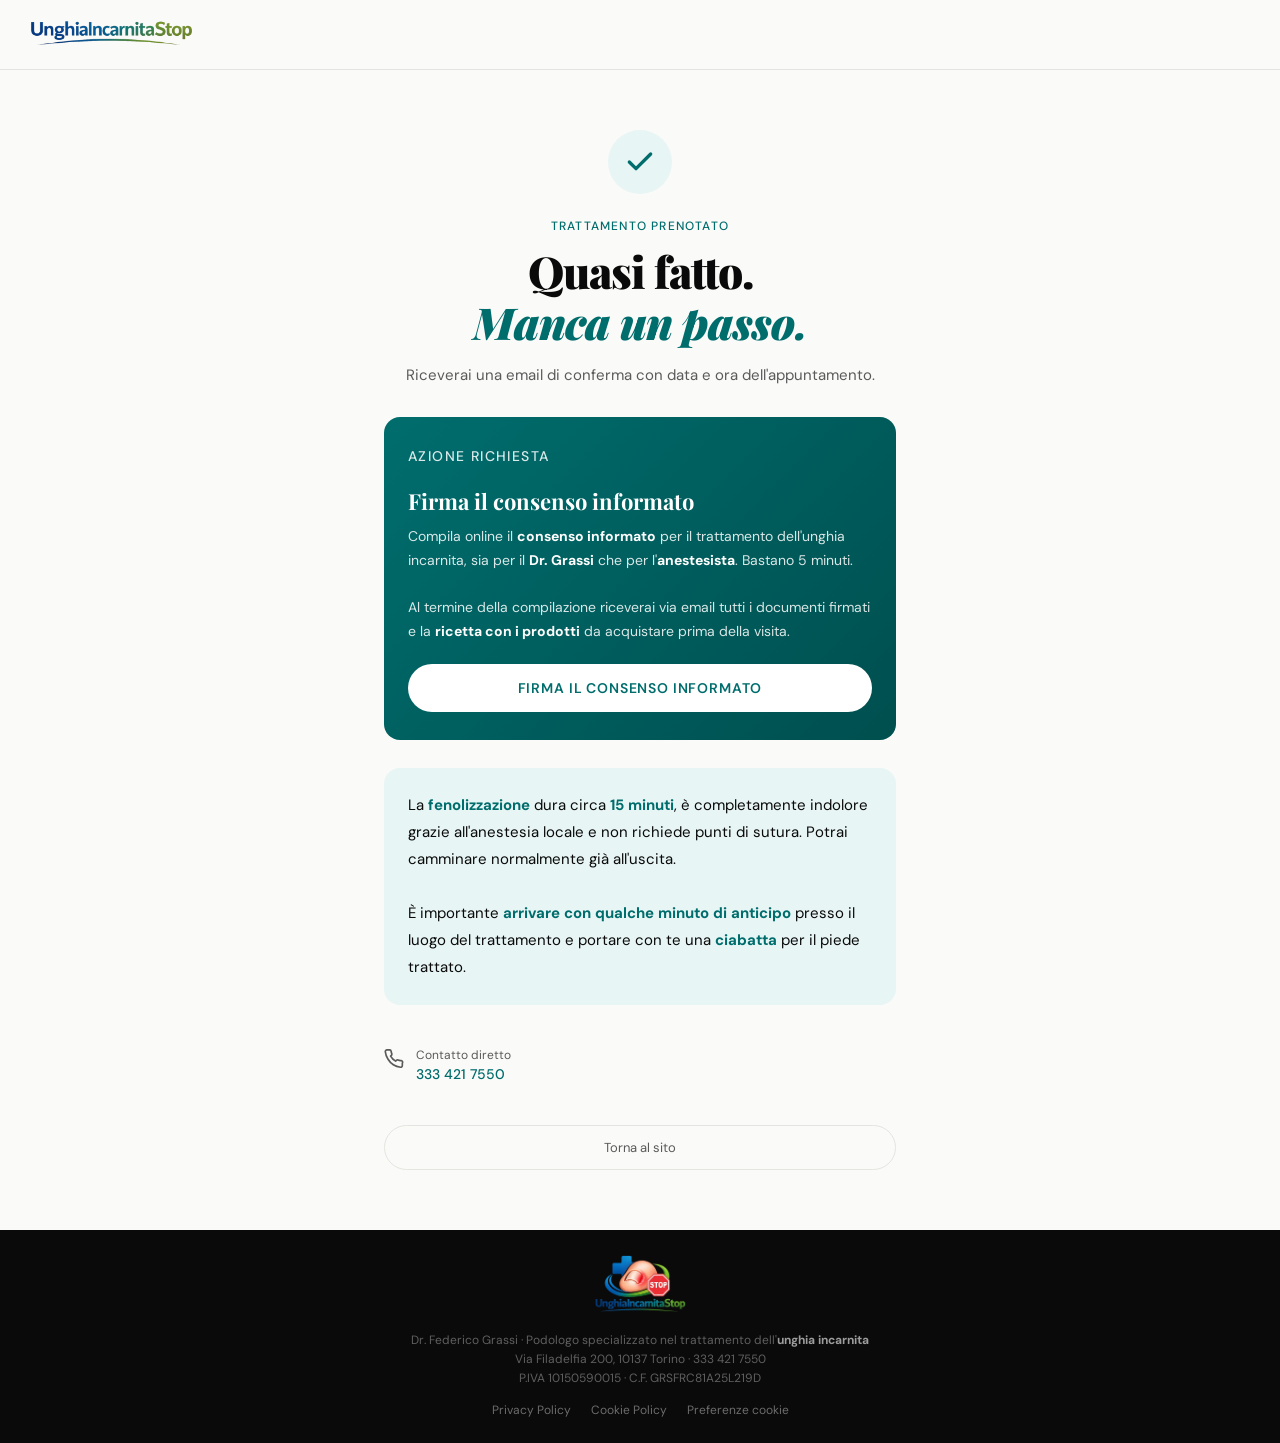
<file: thank-you-trattamento.html>
<!DOCTYPE html>
<html lang="it">
<head>
<!-- PRIVACY: deve restare PRIMA di GTM.
     Calendly passa nell'URL nome, email, telefono e risposte del paziente.
     Qui si conserva solo l'ID prenotazione e si pulisce l'URL prima che GA4 lo legga. -->
<script>
(function(){
  try {
    var p = new URLSearchParams(window.location.search);

    window.__uisBooking = {
      invitee_uuid: p.get('invitee_uuid') || '',
      utm_content: p.get('utm_content') || '',
      gclid: p.get('gclid') || '',
      wbraid: p.get('wbraid') || '',
      gbraid: p.get('gbraid') || ''
    };
    if (window.__uisBooking.invitee_uuid) {
      try { sessionStorage.setItem('uis_last_invitee_tratt', window.__uisBooking.invitee_uuid); } catch (e) {}
    }
    if (!p.toString()) return;
    var keep = ['utm_source','utm_medium','utm_campaign','utm_content','utm_term','gclid','wbraid','gbraid'];
    var clean = new URLSearchParams();
    keep.forEach(function(k){ if (p.get(k)) clean.set(k, p.get(k)); });
    var qs = clean.toString();
    window.history.replaceState(null, '', window.location.pathname + (qs ? '?' + qs : '') + window.location.hash);
  } catch (e) {}
})();
</script>
<!-- CONSENT MODE v2 — deve restare PRIMA di Google Tag Manager.
     Default impostato a "denied" (negato) in conformità GDPR e policy sanitarie;
     si attiva ("granted") solo se il visitatore ha cliccato "Accetta" sul banner cookie.
     ad_personalization resta SEMPRE negato. -->
<script>
window.dataLayer = window.dataLayer || [];
function gtag(){dataLayer.push(arguments);}
gtag('consent', 'default', {
  ad_storage: 'denied',
  ad_user_data: 'denied',
  ad_personalization: 'denied',
  analytics_storage: 'denied',
  functionality_storage: 'granted',
  security_storage: 'granted'
});
(function(){
  var c = null;
  try { c = localStorage.getItem('uis_cookie_consent'); } catch (e) {}
  if (c === 'accepted') {
    gtag('consent', 'update', {
      ad_storage: 'granted',
      ad_user_data: 'granted',
      ad_personalization: 'denied',
      analytics_storage: 'granted'
    });
    gtag('set', 'ads_data_redaction', false);
  }
})();
</script>
<!-- Google Tag Manager -->
<script>(function(w,d,s,l,i){w[l]=w[l]||[];w[l].push({'gtm.start':
new Date().getTime(),event:'gtm.js'});var f=d.getElementsByTagName(s)[0],
j=d.createElement(s),dl=l!='dataLayer'?'&l='+l:'';j.async=true;j.src=
'https://www.googletagmanager.com/gtm.js?id='+i+dl;f.parentNode.insertBefore(j,f);
})(window,document,'script','dataLayer','GTM-KR8NJGXM');</script>
<!-- End Google Tag Manager -->
<meta charset="UTF-8">
<meta name="viewport" content="width=device-width, initial-scale=1.0">
<title>Trattamento Prenotato — Dr. Federico Grassi Podologo Torino</title>
<meta name="description" content="Trattamento fenolizzazione prenotato. Compila il consenso informato per Dr. Grassi e anestesista, riceverai documenti e ricetta via email.">
<meta name="robots" content="noindex, nofollow">
<link rel="canonical" href="https://www.unghiaincarnitastop.com/thank-you-trattamento">
<link rel="icon" type="image/x-icon" href="/favicon.ico">
<link rel="icon" type="image/svg+xml" href="/favicon.svg">
<link rel="apple-touch-icon" sizes="180x180" href="/apple-touch-icon.png">
<link rel="preconnect" href="https://fonts.googleapis.com">
<link rel="preconnect" href="https://fonts.gstatic.com" crossorigin>
<link href="https://fonts.googleapis.com/css2?family=Playfair+Display:ital,wght@0,700;0,900;1,700&family=DM+Sans:wght@300;400;500&display=swap" rel="stylesheet">
<style>
*,*::before,*::after{box-sizing:border-box;margin:0;padding:0}
html{scroll-behavior:smooth}
:root{
  --teal:#006D6D;--teal-light:#009999;--teal-pale:#E8F5F5;
  --black:#0A0A0A;--white:#FAFAF8;--gray:#5A5A5A;--gray-light:#E4E4E0;
}
body{font-family:'DM Sans',sans-serif;background:var(--white);color:var(--black);min-height:100vh;display:flex;flex-direction:column}
a{text-decoration:none;color:inherit}

nav{
  display:flex;align-items:center;justify-content:space-between;
  padding:16px 24px;
  background:var(--white);
  border-bottom:1px solid var(--gray-light);
}
.nav-logo img{height:32px;width:auto}

.ty-hero{
  flex:1;
  display:flex;flex-direction:column;align-items:center;justify-content:center;
  padding:60px 24px;
  text-align:center;
  max-width:560px;margin:0 auto;width:100%;
}
.ty-check{
  width:64px;height:64px;border-radius:50%;
  background:var(--teal-pale);
  display:flex;align-items:center;justify-content:center;
  margin:0 auto 24px;
}
.ty-check svg{width:32px;height:32px}
.ty-tag{
  font-size:12px;font-weight:500;letter-spacing:.1em;
  text-transform:uppercase;color:var(--teal);
  margin-bottom:12px;
}
.ty-h1{
  font-family:'Playfair Display',serif;
  font-size:clamp(28px,5vw,44px);
  font-weight:900;line-height:1.15;letter-spacing:-1px;
  color:var(--black);margin-bottom:16px;
}
.ty-h1 em{font-style:italic;color:var(--teal)}
.ty-sub{
  font-size:15px;color:var(--gray);
  line-height:1.7;margin-bottom:28px;
}

/* ALERT CONSENSO — box prominente */
.alert-consenso{
  width:100%;
  background:linear-gradient(135deg, var(--teal) 0%, #004F4F 100%);
  border-radius:16px;padding:28px 24px;
  margin-bottom:28px;text-align:left;
  color:white;
}
.alert-consenso-tag{
  font-size:11px;font-weight:500;letter-spacing:.1em;
  text-transform:uppercase;color:rgba(255,255,255,.6);
  margin-bottom:10px;
}
.alert-consenso h2{
  font-family:'Playfair Display',serif;
  font-size:22px;font-weight:700;
  color:white;margin-bottom:10px;line-height:1.2;
}
.alert-consenso p{
  font-size:14px;color:rgba(255,255,255,.85);
  line-height:1.7;margin-bottom:20px;
}
.alert-consenso p strong{color:white}
.btn-consenso{
  display:block;width:100%;padding:15px;
  background:white;color:var(--teal);
  border:none;border-radius:100px;
  font-family:'DM Sans',sans-serif;
  font-size:14px;font-weight:600;
  text-align:center;letter-spacing:.06em;
  text-transform:uppercase;
  transition:opacity .2s;
}
.btn-consenso:hover{opacity:.9}

/* SCENARIO BOX — stessa logica della prima visita */
.scenario-box{
  background:var(--teal-pale);
  border-radius:16px;padding:24px;
  margin-bottom:28px;text-align:left;
}
.scenario-box p{
  font-size:15px;line-height:1.8;color:var(--black);margin:0;
}
.scenario-box strong{color:var(--teal)}

/* INFO ROWS */
.info-rows{
  width:100%;margin-bottom:28px;text-align:left;
}
.info-row{
  display:flex;gap:12px;align-items:flex-start;
  padding:14px 0;border-bottom:1px solid var(--gray-light);
}
.info-row:last-child{border-bottom:none}
.info-icon{width:20px;flex-shrink:0;margin-top:2px}
.info-icon svg{width:20px;height:20px;stroke:var(--gray);fill:none;stroke-width:2;stroke-linecap:round;stroke-linejoin:round}
.info-label{font-size:12px;color:var(--gray);margin-bottom:2px}
.info-value{font-size:14px;font-weight:500;color:var(--black)}
.info-value a{color:var(--teal)}

.btn-secondary-ty{
  display:block;width:100%;padding:13px;
  background:transparent;color:var(--gray);
  border:1.5px solid var(--gray-light);border-radius:100px;
  font-family:'DM Sans',sans-serif;font-size:13px;
  text-align:center;cursor:pointer;
  transition:border-color .2s,color .2s;
}
.btn-secondary-ty:hover{border-color:var(--teal);color:var(--teal)}

footer{
  background:var(--black);padding:24px;
  text-align:center;
}
footer img{height:60px;width:auto;display:inline-block;margin-bottom:12px}
footer p{font-size:12px;color:rgba(255,255,255,.35);line-height:1.6}
footer a{color:rgba(255,255,255,.4);font-size:12px;margin:0 8px}
footer a:hover{color:rgba(255,255,255,.7)}
</style>
</head>
<body>
<!-- Google Tag Manager (noscript) -->
<noscript><iframe src="https://www.googletagmanager.com/ns.html?id=GTM-KR8NJGXM"
height="0" width="0" style="display:none;visibility:hidden"></iframe></noscript>

<nav>
  <a href="/" class="nav-logo">
    <img src="/uis_logo_scritto.webp" alt="UnghiaincarnitaStop — Dr. Federico Grassi Podologo Torino">
  </a>
</nav>

<div class="ty-hero">

  <div class="ty-check">
    <svg viewBox="0 0 24 24" fill="none" stroke="#006D6D" stroke-width="2.5" stroke-linecap="round" stroke-linejoin="round">
      <polyline points="20 6 9 17 4 12"/>
    </svg>
  </div>

  <p class="ty-tag">Trattamento prenotato</p>
  <h1 class="ty-h1">Quasi fatto.<br><em>Manca un passo.</em></h1>
  <p class="ty-sub">
    Riceverai una email di conferma con data e ora dell'appuntamento.
  </p>

  <!-- ALERT CONSENSO INFORMATO -->
  <div class="alert-consenso">
    <p class="alert-consenso-tag">Azione richiesta</p>
    <h2>Firma il consenso informato</h2>
    <p>Compila online il <strong>consenso informato</strong> per il trattamento dell'unghia incarnita, sia per il <strong>Dr. Grassi</strong> che per l'<strong>anestesista</strong>. Bastano 5 minuti.<br><br>Al termine della compilazione riceverai via email tutti i documenti firmati e la <strong>ricetta con i prodotti</strong> da acquistare prima della visita.</p>
    <a href="https://www.unghiaincarnitastop.com/consensi" target="_blank" rel="noopener" class="btn-consenso" id="btn-consenso">
      FIRMA IL CONSENSO INFORMATO
    </a>
  </div>

  <div class="scenario-box">
    <p>
      La <strong>fenolizzazione</strong> dura circa <strong>15 minuti</strong>, è completamente indolore grazie all'anestesia locale e non richiede punti di sutura. Potrai camminare normalmente già all'uscita.<br><br>È importante <strong>arrivare con qualche minuto di anticipo</strong> presso il luogo del trattamento e portare con te una <strong>ciabatta</strong> per il piede trattato.
    </p>
  </div>

  <div class="info-rows">
    <div class="info-row">
      <div class="info-icon">
        <svg viewBox="0 0 24 24"><path d="M22 16.92v3a2 2 0 0 1-2.18 2 19.79 19.79 0 0 1-8.63-3.07A19.5 19.5 0 0 1 4.69 12 19.79 19.79 0 0 1 1.61 3.38 2 2 0 0 1 3.59 1h3a2 2 0 0 1 2 1.72c.127.96.361 1.903.7 2.81a2 2 0 0 1-.45 2.11L7.91 8.56a16 16 0 0 0 6 6l.91-.91a2 2 0 0 1 2.11-.45c.907.339 1.85.573 2.81.7A2 2 0 0 1 22 16.92z"/></svg>
      </div>
      <div>
        <p class="info-label">Contatto diretto</p>
        <p class="info-value"><a href="tel:+393334217550">333 421 7550</a></p>
      </div>
    </div>
  </div>

  <a href="/" class="btn-secondary-ty">Torna al sito</a>

</div>

<footer>
  <img src="/uis_logo_full.webp" alt="UnghiaincarnitaStop logo">
  <p>Dr. Federico Grassi · Podologo specializzato nel trattamento dell'<strong style="color:rgba(255,255,255,.6)">unghia incarnita</strong><br>
  Via Filadelfia 200, 10137 Torino · 333 421 7550<br>
  P.IVA 10150590015 · C.F. GRSFRC81A25L219D</p>
  <div style="margin-top:10px">
    <a href="https://www.iubenda.com/privacy-policy/85990568">Privacy Policy</a>
    <a href="https://www.iubenda.com/privacy-policy/85990568/cookie-policy">Cookie Policy</a>
    <a href="/#cookie-preferenze">Preferenze cookie</a>
  </div>
</footer>

<!--
  NB: rimosso il tag Google Ads diretto di un altro account.
  La conversione di Federico arriva da GA4 -> Google Ads tramite GTM
  con l'evento "thank_you_trattamento". Non aggiungere tag Ads diretti qui.
-->

<script>
window.dataLayer = window.dataLayer || [];

(async function() {
  var booking = window.__uisBooking || { invitee_uuid: '', utm_content: '', gclid: '', wbraid: '', gbraid: '' };

  // ── 1. CONSENSO (Consent Mode v2 — attivo solo con consenso esplicito) ──
  var consent = null;
  try { consent = localStorage.getItem('uis_cookie_consent'); } catch (e) {}
  var hasConsent = (consent === 'accepted');

  // ── 2. ANTI-DUPLICATO ──
  var lastInvitee = '';
  try { lastInvitee = sessionStorage.getItem('uis_last_invitee_tratt') || ''; } catch (e) {}
  var bookingKey = booking.invitee_uuid || lastInvitee || 'session';
  var storageKey = 'uis_ty_trattamento_' + bookingKey;
  var alreadyTracked = false;
  try { alreadyTracked = sessionStorage.getItem(storageKey) === '1'; } catch (e) {}
  if (alreadyTracked) return;
  try { sessionStorage.setItem(storageKey, '1'); } catch (e) {}

  // ── 3. RECUPERO PARAMETRI ADS (gclid, wbraid, gbraid) ──
  var utmContent = booking.utm_content || '';
  var gclid = booking.gclid || '';
  var wbraid = booking.wbraid || '';
  var gbraid = booking.gbraid || '';

  if (!gclid && utmContent.indexOf('gclid_') !== -1) {
    var mg = utmContent.match(/gclid_([a-zA-Z0-9_\-]+)/);
    if (mg) gclid = mg[1];
  }
  if (!wbraid && utmContent.indexOf('wbraid_') !== -1) {
    var mw = utmContent.match(/wbraid_([a-zA-Z0-9_\-]+)/);
    if (mw) wbraid = mw[1];
  }
  if (!gbraid && utmContent.indexOf('gbraid_') !== -1) {
    var mb = utmContent.match(/gbraid_([a-zA-Z0-9_\-]+)/);
    if (mb) gbraid = mb[1];
  }

  try {
    if (!gclid) gclid = sessionStorage.getItem('gclid') || '';
    if (!wbraid) wbraid = sessionStorage.getItem('wbraid') || '';
    if (!gbraid) gbraid = sessionStorage.getItem('gbraid') || '';
  } catch (e) {}

  // ── 4. EVENTO DI CONVERSIONE LEAD (Senza user_data né PII, a norma sanitaria) ──
  var eventPayload = {
    event: 'thank_you_trattamento',
    page_type: 'thank_you',
    conversion_type: 'trattamento_fenolizzazione'
  };

  if (hasConsent) {
    if (gclid) eventPayload.gclid = gclid;
    if (wbraid) eventPayload.wbraid = wbraid;
    if (gbraid) eventPayload.gbraid = gbraid;
  }

  window.dataLayer.push(eventPayload);
})();

// Traccia click su consenso informato
document.getElementById('btn-consenso').addEventListener('click', function() {
  window.dataLayer.push({
    event: 'consenso_informato_click',
    page_type: 'thank_you_trattamento'
  });
});
</script>
</body>
</html>
</file>
<file: gestionale/css/tokens.css>
/**
 * Design Tokens — Clinical Minimal System
 * Studio Podologico Dott. Federico Grassi — UnghiaIncarnitaStop
 */

:root {
  /* Tipografia */
  --font-sans: 'Inter', -apple-system, BlinkMacSystemFont, 'Segoe UI', Roboto, sans-serif;
  --font-mono: 'JetBrains Mono', 'SF Mono', Menlo, Monaco, Consolas, monospace;

  /* Colori Superfici & Sfondo */
  --bg-app: #F8FAFC;
  --bg-surface: #FFFFFF;
  --bg-subtle: #F1F5F9;
  --bg-muted: #E2E8F0;

  /* Linee & Bordi Clinici */
  --border-subtle: #E2E8F0;
  --border-strong: #CBD5E1;

  /* Testo & Contrasto */
  --text-primary: #0F172A;
  --text-secondary: #475569;
  --text-muted: #64748B;
  --text-inverse: #FFFFFF;

  /* Accento Clinico Istituzionale */
  --teal-primary: #004D40;
  --teal-hover: #00362C;
  --teal-subtle: #E6F4F1;
  --teal-border: #99D1C7;
  --teal-text: #004D40;

  /* Stati & Badge Desaturati (Zero Fluo) */
  --status-success-bg: #ECFDF5;
  --status-success-text: #065F46;
  --status-success-border: #A7F3D0;

  --status-warning-bg: #FFFBEB;
  --status-warning-text: #92400E;
  --status-warning-border: #FDE68A;

  --status-danger-bg: #FEF2F2;
  --status-danger-text: #991B1B;
  --status-danger-border: #FECACA;

  --status-neutral-bg: #F1F5F9;
  --status-neutral-text: #334155;
  --status-neutral-border: #CBD5E1;

  /* Raggi di Curvatura & Spaziature */
  --radius-sm: 4px;
  --radius-md: 6px;
  --radius-lg: 8px;
  --radius-xl: 12px;

  /* Ombre Ultra-Sottili (No rumore) */
  --shadow-sm: 0 1px 2px 0 rgba(15, 23, 42, 0.05);
  --shadow-md: 0 4px 6px -1px rgba(15, 23, 42, 0.07), 0 2px 4px -2px rgba(15, 23, 42, 0.05);
  --shadow-lg: 0 10px 15px -3px rgba(15, 23, 42, 0.08), 0 4px 6px -4px rgba(15, 23, 42, 0.04);
}
</file>
<file: gestionale/css/layout.css>
/**
 * Layout Styles — Mac/Desktop prioritario & Responsive
 */

* {
  box-sizing: border-box;
  margin: 0;
  padding: 0;
}

html, body {
  height: 100%;
  font-family: var(--font-sans);
  background-color: var(--bg-app);
  color: var(--text-primary);
  overflow: hidden;
  -webkit-font-smoothing: antialiased;
}

.font-mono-code {
  font-family: var(--font-mono);
}

/* App Shell Principale */
#app-shell {
  display: flex;
  height: 100vh;
  width: 100%;
  overflow: hidden;
  background-color: var(--bg-app);
}

/* Sidebar Fissa Sinistra */
#sidebar {
  width: 250px;
  background-color: var(--bg-surface);
  border-right: 1px solid var(--border-subtle);
  display: flex;
  flex-direction: column;
  flex-shrink: 0;
  z-index: 30;
  transition: transform 0.2s ease, width 0.2s ease;
}

/* Area Principale Centrale */
#main-content {
  flex: 1;
  display: flex;
  flex-direction: column;
  min-width: 0;
  height: 100vh;
  overflow: hidden;
  background-color: var(--bg-app);
}

/* Header Operativo Top */
.top-header {
  height: 56px;
  background-color: var(--bg-surface);
  border-bottom: 1px solid var(--border-subtle);
  display: flex;
  align-items: center;
  justify-content: space-between;
  padding: 0 24px;
  flex-shrink: 0;
  z-index: 20;
}

/* Vista Scrollabile */
.view-viewport {
  flex: 1;
  overflow-y: auto;
  padding: 24px;
}

/* Split-View a 2 Colonne (Cartella Pazienti) */
.split-view-container {
  display: flex;
  gap: 20px;
  height: 100%;
  min-height: calc(100vh - 104px);
}

.split-sidebar {
  width: 320px;
  background: var(--bg-surface);
  border: 1px solid var(--border-subtle);
  border-radius: var(--radius-lg);
  display: flex;
  flex-direction: column;
  flex-shrink: 0;
  overflow: hidden;
}

.split-main {
  flex: 1;
  background: var(--bg-surface);
  border: 1px solid var(--border-subtle);
  border-radius: var(--radius-lg);
  display: flex;
  flex-direction: column;
  overflow-y: auto;
  min-width: 0;
}

/* Scrollbar Sottile */
::-webkit-scrollbar {
  width: 6px;
  height: 6px;
}
::-webkit-scrollbar-track {
  background: var(--bg-app);
}
::-webkit-scrollbar-thumb {
  background: var(--border-strong);
  border-radius: 4px;
}
::-webkit-scrollbar-thumb:hover {
  background: var(--text-muted);
}

/* Responsive per schermi compatti e mobile */
@media (max-width: 900px) {
  #sidebar {
    position: fixed;
    top: 0;
    bottom: 0;
    left: 0;
    transform: translateX(-100%);
    box-shadow: var(--shadow-lg);
  }
  #sidebar.open {
    transform: translateX(0);
  }
  .split-view-container {
    flex-direction: column;
    height: auto;
  }
  .split-sidebar {
    width: 100%;
    height: 350px;
  }
  .view-viewport {
    padding: 16px;
  }
  .top-header {
    padding: 0 16px;
  }
}
</file>
<file: gestionale/css/components.css>
/**
 * UI Components — Clinical Minimal (Zero Emoji, Precision Typography)
 */

/* ─── PULSANTI ─── */
.btn {
  display: inline-flex;
  align-items: center;
  justify-content: center;
  gap: 8px;
  font-family: var(--font-sans);
  font-size: 12px;
  font-weight: 500;
  line-height: 1;
  padding: 8px 14px;
  border-radius: var(--radius-md);
  border: 1px solid transparent;
  cursor: pointer;
  transition: all 0.15s ease;
  white-space: nowrap;
  user-select: none;
}

.btn:disabled {
  opacity: 0.5;
  cursor: not-allowed;
}

.btn-primary {
  background-color: var(--teal-primary);
  color: var(--text-inverse);
  border-color: var(--teal-primary);
}
.btn-primary:hover:not(:disabled) {
  background-color: var(--teal-hover);
  border-color: var(--teal-hover);
}

.btn-secondary {
  background-color: var(--bg-surface);
  color: var(--text-primary);
  border-color: var(--border-subtle);
}
.btn-secondary:hover:not(:disabled) {
  background-color: var(--bg-subtle);
  border-color: var(--border-strong);
}

.btn-dark {
  background-color: var(--text-primary);
  color: var(--text-inverse);
  border-color: var(--text-primary);
}
.btn-dark:hover:not(:disabled) {
  background-color: #1e293b;
}

.btn-danger {
  background-color: var(--status-danger-bg);
  color: var(--status-danger-text);
  border-color: var(--status-danger-border);
}
.btn-danger:hover:not(:disabled) {
  background-color: #fee2e2;
}

.btn-whatsapp {
  background-color: #F0FDF4;
  color: #166534;
  border-color: #BBF7D0;
}
.btn-whatsapp:hover:not(:disabled) {
  background-color: #DCFCE7;
  border-color: #86EFAC;
}

.btn-sm {
  padding: 6px 10px;
  font-size: 11px;
}

.btn-icon-only {
  padding: 7px;
  border-radius: var(--radius-md);
}

/* ─── BADGE & PILLOLE DI STATO ─── */
.badge {
  display: inline-flex;
  align-items: center;
  gap: 5px;
  font-family: var(--font-sans);
  font-size: 11px;
  font-weight: 500;
  padding: 3px 8px;
  border-radius: 9999px;
  border: 1px solid transparent;
  line-height: 1.2;
}

.badge-success {
  background-color: var(--status-success-bg);
  color: var(--status-success-text);
  border-color: var(--status-success-border);
}

.badge-warning {
  background-color: var(--status-warning-bg);
  color: var(--status-warning-text);
  border-color: var(--status-warning-border);
}

.badge-danger {
  background-color: var(--status-danger-bg);
  color: var(--status-danger-text);
  border-color: var(--status-danger-border);
}

.badge-neutral {
  background-color: var(--status-neutral-bg);
  color: var(--status-neutral-text);
  border-color: var(--status-neutral-border);
}

.badge-teal {
  background-color: var(--teal-subtle);
  color: var(--teal-text);
  border-color: var(--teal-border);
}

/* ─── TABELLE CLINICHE ─── */
.table-container {
  width: 100%;
  overflow-x: auto;
  border: 1px solid var(--border-subtle);
  border-radius: var(--radius-lg);
  background-color: var(--bg-surface);
}

.clinical-table {
  width: 100%;
  border-collapse: collapse;
  font-size: 12px;
  text-align: left;
}

.clinical-table th {
  background-color: var(--bg-subtle);
  color: var(--text-muted);
  font-weight: 600;
  font-size: 11px;
  text-transform: uppercase;
  letter-spacing: 0.5px;
  padding: 10px 14px;
  border-bottom: 1px solid var(--border-subtle);
}

.clinical-table td {
  padding: 12px 14px;
  border-bottom: 1px solid var(--border-subtle);
  color: var(--text-primary);
  vertical-align: middle;
}

.clinical-table tr:last-child td {
  border-bottom: none;
}

.clinical-table tr:hover td {
  background-color: #fafbfc;
}

/* ─── FORM & INPUT CLINICI ─── */
.form-group {
  margin-bottom: 14px;
}

.form-label {
  display: block;
  font-size: 11px;
  font-weight: 600;
  text-transform: uppercase;
  letter-spacing: 0.4px;
  color: var(--text-secondary);
  margin-bottom: 5px;
}

.form-input, .form-select, .form-textarea {
  width: 100%;
  font-family: var(--font-sans);
  font-size: 12px;
  color: var(--text-primary);
  background-color: var(--bg-surface);
  border: 1px solid var(--border-subtle);
  border-radius: var(--radius-md);
  padding: 8px 12px;
  outline: none;
  transition: border-color 0.15s ease, box-shadow 0.15s ease;
}

.form-input:focus, .form-select:focus, .form-textarea:focus {
  border-color: var(--teal-primary);
  box-shadow: 0 0 0 2px rgba(0, 77, 64, 0.1);
}

.form-input-mono {
  font-family: var(--font-mono);
}

/* ─── CARD CLINICHE ─── */
.card {
  background-color: var(--bg-surface);
  border: 1px solid var(--border-subtle);
  border-radius: var(--radius-lg);
  padding: 18px;
  box-shadow: var(--shadow-sm);
}

.card-header {
  display: flex;
  align-items: center;
  justify-content: space-between;
  padding-bottom: 12px;
  margin-bottom: 14px;
  border-bottom: 1px solid var(--border-subtle);
}

.card-title {
  font-size: 13px;
  font-weight: 600;
  color: var(--text-primary);
  letter-spacing: -0.2px;
}

/* ─── MODALE OVERLAY ─── */
.modal-overlay {
  position: fixed;
  inset: 0;
  background-color: rgba(15, 23, 42, 0.65);
  backdrop-filter: blur(4px);
  display: none;
  align-items: center;
  justify-content: center;
  padding: 16px;
  z-index: 100;
}

.modal-overlay.open {
  display: flex;
}

.modal-card {
  background-color: var(--bg-surface);
  border: 1px solid var(--border-subtle);
  border-radius: var(--radius-xl);
  box-shadow: var(--shadow-lg);
  width: 100%;
  max-width: 580px;
  max-height: 90vh;
  display: flex;
  flex-direction: column;
  overflow: hidden;
  animation: modalIn 0.15s ease-out;
}

.modal-card-lg {
  max-width: 820px;
}

@keyframes modalIn {
  from { opacity: 0; transform: scale(0.97); }
  to { opacity: 1; transform: scale(1); }
}

.modal-header {
  padding: 16px 20px;
  border-bottom: 1px solid var(--border-subtle);
  display: flex;
  align-items: center;
  justify-content: space-between;
  background-color: var(--bg-surface);
}

.modal-body {
  padding: 20px;
  overflow-y: auto;
  flex: 1;
}

.modal-footer {
  padding: 14px 20px;
  border-top: 1px solid var(--border-subtle);
  display: flex;
  align-items: center;
  justify-content: flex-end;
  gap: 10px;
  background-color: var(--bg-subtle);
}

/* ─── TOAST NOTIFICA ─── */
#toast-container {
  position: fixed;
  bottom: 24px;
  right: 24px;
  display: flex;
  flex-direction: column;
  gap: 8px;
  z-index: 200;
  pointer-events: none;
}

.toast {
  background-color: #0f172a;
  color: #ffffff;
  padding: 10px 16px;
  border-radius: var(--radius-md);
  font-size: 12px;
  font-weight: 500;
  display: flex;
  align-items: center;
  gap: 10px;
  box-shadow: var(--shadow-lg);
  pointer-events: auto;
  animation: toastIn 0.2s ease-out;
}

@keyframes toastIn {
  from { opacity: 0; transform: translateY(10px); }
  to { opacity: 1; transform: translateY(0); }
}
</file>
<file: gestionale/css/mobile.css>
/**
 * Mobile Layer — UnghiaIncarnitaStop
 * Attivo solo sotto 820px. Il desktop non viene toccato.
 * Struttura: header compatto con logo · contenuto a colonna singola · tab bar in basso.
 */

/* Elementi solo-mobile nascosti su desktop */
#m-tabbar, #m-sheet, .m-only, .m-detail-bar { display: none; }

@media (max-width: 820px) {

  :root {
    --m-tab-h: 62px;
    --m-safe-b: env(safe-area-inset-bottom, 0px);
  }

  html, body { overflow: hidden; overscroll-behavior: none; }
  body { -webkit-text-size-adjust: 100%; -webkit-tap-highlight-color: transparent; }

  /* ── SHELL ─────────────────────────────────────────────── */
  #sidebar { display: none !important; }
  #app-shell { height: 100dvh; }
  #main-content {
    height: calc(100dvh - var(--m-tab-h) - var(--m-safe-b));
    width: 100%;
  }

  .top-header {
    height: auto;
    min-height: 54px;
    padding: 8px 14px;
    padding-top: calc(8px + env(safe-area-inset-top, 0px));
    gap: 10px;
    position: relative;
  }
  .top-header > div:first-child { display: flex; align-items: center; gap: 10px; min-width: 0; }
  .top-header .m-only { display: block; }
  .m-header-logo { height: 22px; width: auto; flex-shrink: 0; }
  #view-title-text { font-size: 15px !important; white-space: nowrap; overflow: hidden; text-overflow: ellipsis; }
  #view-subtitle-text { display: none; }
  #btn-nuovo-paziente-header { min-height: 36px; padding: 0 12px; border-radius: 999px; font-size: 12px; }

  .view-viewport {
    padding: 12px;
    overflow-x: hidden;
    -webkit-overflow-scrolling: touch;
    scroll-behavior: smooth;
  }

  /* ── TAB BAR ───────────────────────────────────────────── */
  #m-tabbar {
    display: grid;
    grid-template-columns: repeat(5, 1fr);
    position: fixed;
    left: 0; right: 0; bottom: 0;
    height: calc(var(--m-tab-h) + var(--m-safe-b));
    padding-bottom: var(--m-safe-b);
    background: rgba(255, 255, 255, 0.94);
    backdrop-filter: saturate(180%) blur(14px);
    -webkit-backdrop-filter: saturate(180%) blur(14px);
    border-top: 1px solid var(--border-subtle);
    z-index: 90;
  }
  #m-tabbar button {
    position: relative;
    display: flex; flex-direction: column; align-items: center; justify-content: center; gap: 3px;
    background: none; border: none; cursor: pointer;
    font-family: var(--font-sans); font-size: 10.5px; font-weight: 600;
    color: var(--text-muted);
    transition: color .15s ease;
  }
  #m-tabbar button svg { width: 22px; height: 22px; transition: transform .15s ease; }
  #m-tabbar button.active { color: var(--teal-primary); }
  #m-tabbar button.active svg { transform: translateY(-1px) scale(1.06); }
  #m-tabbar button.active::before {
    content: ''; position: absolute; top: 0; left: 30%; right: 30%; height: 3px;
    border-radius: 0 0 3px 3px; background: var(--teal-primary);
  }
  #m-tabbar button:active svg { transform: scale(.9); }
  .m-tab-badge {
    position: absolute; top: 6px; left: 54%;
    min-width: 17px; height: 17px; padding: 0 4px; border-radius: 9px;
    background: #DC2626; color: #fff; font-size: 10px; font-weight: 700;
    display: flex; align-items: center; justify-content: center;
  }

  /* ── SHEET "ALTRO" ─────────────────────────────────────── */
  #m-sheet {
    display: block; position: fixed; inset: 0; z-index: 95;
    background: rgba(15, 23, 42, 0); pointer-events: none; transition: background .2s ease;
  }
  #m-sheet.open { background: rgba(15, 23, 42, .45); pointer-events: auto; }
  #m-sheet .m-sheet-card {
    position: absolute; left: 0; right: 0; bottom: 0;
    background: var(--bg-surface); border-radius: 18px 18px 0 0;
    padding: 10px 14px calc(18px + var(--m-safe-b));
    transform: translateY(100%); transition: transform .25s cubic-bezier(.2,.8,.2,1);
    box-shadow: 0 -10px 30px rgba(15,23,42,.15);
  }
  #m-sheet.open .m-sheet-card { transform: translateY(0); }
  .m-sheet-grip { width: 40px; height: 5px; border-radius: 3px; background: var(--border-strong); margin: 0 auto 12px; }
  .m-sheet-item {
    display: flex; align-items: center; gap: 14px; width: 100%;
    padding: 14px 12px; margin-bottom: 6px;
    background: var(--bg-subtle); border: 1px solid var(--border-subtle); border-radius: 12px;
    font-family: var(--font-sans); font-size: 15px; font-weight: 600; color: var(--text-primary); text-align: left;
  }
  .m-sheet-item svg { width: 22px; height: 22px; color: var(--teal-primary); flex-shrink: 0; }
  .m-sheet-item small { display: block; font-size: 12px; font-weight: 400; color: var(--text-muted); margin-top: 2px; }

  /* ── TOCCO & LEGGIBILITÀ ───────────────────────────────── */
  .btn { min-height: 42px; font-size: 13.5px; border-radius: 10px; }
  .btn-sm { min-height: 38px; font-size: 13px; padding: 8px 12px; }
  .btn-icon-only { min-width: 42px; }
  /* 16px evita lo zoom automatico di iOS sui campi */
  .form-input, .form-select, .form-textarea, input, select, textarea { font-size: 16px !important; }
  .form-input, .form-select { min-height: 44px; }
  .card { padding: 14px; border-radius: 14px; }
  .card-title { font-size: 15px; }
  .card-header { flex-wrap: wrap; gap: 10px; align-items: flex-start; }
  .card-header > .btn, .card-header > button { width: 100%; }
  .badge { font-size: 11.5px; }

  /* ── ANTI-SCROLL ORIZZONTALE: griglie a colonna singola ─── */
  .view-viewport [style*="grid-template-columns: 1fr 1fr"],
  .view-viewport [style*="grid-template-columns:1fr 1fr"],
  .view-viewport [style*="grid-template-columns: 1.2fr 1fr"],
  .view-viewport [style*="grid-template-columns:1.2fr 1fr"],
  .modal-card [style*="grid-template-columns:1fr 1fr"],
  .modal-card [style*="grid-template-columns:1.2fr 1fr"],
  .modal-card [style*="grid-template-columns:2fr 1fr"] {
    grid-template-columns: 1fr !important;
  }
  .view-viewport [style*="grid"] > * { min-width: 0; }
  .view-viewport [style*="max-width:320px"], .view-viewport [style*="max-width:600px"] { max-width: none !important; }

  /* ── MODALI = BOTTOM SHEET A TUTTO SCHERMO ─────────────── */
  .modal-overlay { padding: 0; align-items: flex-end; }
  .modal-card, .modal-card-lg, #modal-fic .modal-card {
    max-width: 100% !important; width: 100% !important;
    max-height: 94dvh !important; border-radius: 18px 18px 0 0 !important;
    animation: mSheetUp .22s cubic-bezier(.2,.8,.2,1);
  }
  @keyframes mSheetUp { from { transform: translateY(40px); opacity: .6; } to { transform: none; opacity: 1; } }
  .modal-header { padding: 14px 16px; gap: 10px; }
  .modal-header .btn-sm { min-width: 42px; }
  .modal-body { padding: 14px 16px; }
  .modal-footer {
    flex-wrap: wrap; padding: 12px 16px calc(12px + var(--m-safe-b)); gap: 8px;
  }
  .modal-footer > .btn, .modal-footer > div > .btn { flex: 1 1 100%; min-height: 48px; }
  .modal-footer > div { display: flex; flex-wrap: wrap; gap: 8px; width: 100%; }
  .modal-footer .btn-primary { order: -1; }

  /* ── TOAST sopra la tab bar ────────────────────────────── */
  #toast-container {
    left: 12px; right: 12px;
    bottom: calc(var(--m-tab-h) + var(--m-safe-b) + 12px);
    align-items: stretch;
  }
  .toast { font-size: 13.5px; padding: 12px 14px; border-radius: 12px; }

  /* ════════ AGENDA: righe tabella → card ════════ */
  #view-agenda .card [style*="justify-content:space-between"] { gap: 10px !important; }
  #view-agenda .card [style*="justify-content:space-between"] > div { width: 100%; flex-wrap: wrap; }
  #agenda-datepicker { flex: 1; width: auto !important; }
  #agenda-label-giorno { width: 100%; font-size: 15px !important; order: -1; }
  #agenda-prev-day, #agenda-next-day { flex: 0 0 48px; }
  #agenda-today-btn { flex: 1; }
  #agenda-refresh-btn { margin-left: auto; }

  #view-agenda .table-container { border: none; background: none; overflow: visible; }
  #view-agenda .clinical-table thead { display: none; }
  #view-agenda .clinical-table, #view-agenda .clinical-table tbody { display: block; width: 100%; }
  #view-agenda .clinical-table tr {
    display: grid; grid-template-columns: 76px 1fr; gap: 6px 12px;
    background: var(--bg-surface); border: 1px solid var(--border-subtle); border-radius: 14px;
    padding: 14px; margin-bottom: 10px; box-shadow: var(--shadow-sm);
  }
  #view-agenda .clinical-table td { display: block; padding: 0; border: none !important; text-align: left !important; background: none !important; }
  #view-agenda .clinical-table td[colspan] { grid-column: 1 / -1; padding: 24px 8px; text-align: center !important; }
  #view-agenda .clinical-table td:nth-child(1):not([colspan]) {
    grid-row: span 2; font-size: 16px !important; color: var(--teal-primary);
    border-right: 2px solid var(--teal-border) !important; padding-right: 10px;
    box-sizing: border-box;
  }
  #view-agenda .clinical-table td:nth-child(2) > div:first-child { font-size: 16px !important; }
  #view-agenda .clinical-table td:nth-child(2) > div:last-child { font-size: 12.5px !important; word-break: break-word; }
  #view-agenda .clinical-table td:nth-child(4) { grid-column: 1 / -1; }
  #view-agenda .clinical-table td:nth-child(4) > div {
    font-size: 13px !important; background: var(--bg-subtle); border-radius: 10px; padding: 8px 10px; margin-top: 4px;
  }
  #view-agenda .clinical-table td:nth-child(5) { grid-column: 1 / -1; margin-top: 6px; }
  #view-agenda .clinical-table td:nth-child(5) > div { display: flex !important; width: 100%; gap: 8px !important; }
  #view-agenda .clinical-table td:nth-child(5) .btn { flex: 1; min-height: 46px; }

  /* Card Paziente in fascia oraria attuale (stile medico in risalto) */
  #view-agenda .clinical-table tr.agenda-row-corrente {
    background: #f0fdfa !important;
    border: 2px solid #0f766e !important;
    border-left: 6px solid #0f766e !important;
    box-shadow: 0 4px 16px rgba(15, 118, 110, 0.15) !important;
  }
  #view-agenda .clinical-table tr.agenda-row-corrente td:nth-child(1):not([colspan]) {
    border-right-color: #99f6e4 !important;
  }
  #view-agenda .clinical-table tr.agenda-row-corrente td:nth-child(4) > div {
    background: #ffffff !important;
    border: 1px solid #ccfbf1 !important;
    color: #1e293b !important;
  }

  /* Card Prossimo appuntamento in arrivo */
  #view-agenda .clinical-table tr.agenda-row-prossimo {
    background: #ffffff !important;
    border: 1px solid #0f766e !important;
    border-left: 5px solid #0f766e !important;
  }

  /* Card appuntamento precedente */
  #view-agenda .clinical-table tr.agenda-row-precedente {
    opacity: 0.62 !important;
  }

  /* ════════ PAZIENTI: lista ↔ scheda (master/detail) ════════ */
  #view-pazienti { height: auto !important; }
  .split-view-container { display: block; min-height: 0; height: auto; }
  .split-sidebar { width: 100%; height: auto; border-radius: 14px; }
  #pazienti-list-container { overflow: visible; }
  #pazienti-list-container > div { padding: 14px 16px !important; }
  #pazienti-list-container strong { font-size: 15px !important; }
  #pazienti-list-container > div > div:last-child { font-size: 13px !important; }
  .split-sidebar > div:first-child { position: sticky; top: -12px; z-index: 5; padding: 10px !important; }
  #pazienti-search-input { min-height: 46px; border-radius: 12px; padding: 10px 14px !important; }
  .split-main { display: none; border-radius: 14px; overflow: visible; }

  #view-pazienti.m-detail .split-sidebar { display: none; }
  #view-pazienti.m-detail .split-main { display: flex; border: none; background: none; }

  /* Barra superiore scheda: ← Pazienti · nome · scorciatoie sezioni */
  #view-pazienti.m-detail .m-detail-bar {
    display: block; position: sticky; top: -12px; z-index: 20;
    margin: -12px -12px 10px; padding: 8px 12px 10px;
    background: rgba(248, 250, 252, .96);
    backdrop-filter: blur(10px); -webkit-backdrop-filter: blur(10px);
    border-bottom: 1px solid var(--border-subtle);
  }
  .m-detail-top { display: flex; align-items: center; gap: 8px; }
  .m-back {
    display: inline-flex; align-items: center; gap: 2px; min-height: 40px; padding: 0 10px 0 4px;
    background: none; border: none; color: var(--teal-primary); font-family: var(--font-sans); font-size: 15px; font-weight: 600;
  }
  .m-back svg { width: 22px; height: 22px; }
  .m-detail-name { flex: 1; min-width: 0; font-size: 15px; font-weight: 700; white-space: nowrap; overflow: hidden; text-overflow: ellipsis; text-align: right; }
  .m-chips { display: flex; flex-wrap: wrap; gap: 6px; margin-top: 6px; }
  .m-chip {
    flex: 1 1 auto; min-height: 34px; padding: 0 10px; border-radius: 999px;
    background: var(--bg-surface); border: 1px solid var(--border-subtle);
    font-family: var(--font-sans); font-size: 12.5px; font-weight: 600; color: var(--text-secondary);
  }
  .m-chip.active { background: var(--teal-primary); border-color: var(--teal-primary); color: #fff; }

  /* Corpo scheda */
  #paziente-dettaglio-container > div:nth-child(2) {
    flex-direction: column; gap: 12px !important; padding: 16px !important;
    background: var(--bg-surface); border: 1px solid var(--border-subtle) !important; border-radius: 14px; margin-bottom: 12px;
  }
  #paziente-dettaglio-container > div:nth-child(2) h2 { font-size: 20px !important; }
  #paziente-dettaglio-container > div:nth-child(2) > div:first-child > div:first-child { flex-wrap: wrap; }
  #paziente-dettaglio-container > div:nth-child(2) > div:first-child > div:last-child {
    display: grid !important; grid-template-columns: 1fr; gap: 4px !important; font-size: 13.5px !important;
  }
  #paziente-dettaglio-container > div:nth-child(2) > div:last-child { width: 100%; }
  #paziente-dettaglio-container > div:nth-child(2) > div:last-child > * { flex: 1; min-height: 44px; }
  #paziente-dettaglio-container > div:nth-child(3) { padding: 0 !important; gap: 12px !important; }
  #paziente-dettaglio-container .card { scroll-margin-top: 110px; }
  #sec-fenolizzazione-flow { gap: 12px !important; }

  /* Banner Aurea */
  #paziente-dettaglio-container > div:nth-child(3) > div[style*="teal-subtle"] { flex-direction: column; align-items: stretch !important; gap: 10px; }

  /* Selettore sede: Piede | Dito / Bordo / Aggiungi */
  #sec-cartella-clinica [style*="1.2fr auto"] { grid-template-columns: 1fr 1fr !important; }
  #sec-cartella-clinica [style*="1.2fr auto"] > div:nth-child(3),
  #sec-cartella-clinica [style*="1.2fr auto"] > div:nth-child(4) { grid-column: 1 / -1; }
  #sec-cartella-clinica [style*="1.2fr auto"] .btn { width: 100%; height: 46px !important; }
  #sec-cartella-clinica select { height: 46px !important; }
  #dita-chips-container > div { width: 100%; justify-content: space-between; font-size: 13.5px !important; padding: 10px 12px !important; }
  #dita-chips-container button { font-size: 22px !important; padding: 0 6px !important; }

  /* Cartella: dati automatici su 2 colonne, controlli grandi */
  #cartella-top [style*="minmax(170px"] { grid-template-columns: 1fr 1fr !important; gap: 10px 12px !important; }
  #cartella-top [style*="minmax(170px"] > div > div:last-child { font-size: 13.5px !important; }
  #cartella-top .btn { min-height: 36px; font-size: 12.5px !important; }
  #cartella-form [style*="minmax(120px"] { grid-template-columns: 1fr 1fr !important; }
  #cartella-form [style*="minmax(120px"] .btn { flex: 1; min-height: 44px; font-size: 14px !important; }
  #cartella-form [style*="gap:3px"] { display: grid !important; grid-template-columns: repeat(6, 1fr); gap: 6px !important; }
  #cartella-form [style*="gap:3px"] .btn { min-width: 0 !important; min-height: 44px; font-size: 15px !important; padding: 0 !important; }
  #cartella-form [style*="flex-wrap:wrap; gap:16px"] { flex-direction: column; gap: 14px !important; }
  #cartella-form [style*="flex-wrap:wrap; gap:16px"] > div:last-child > div { display: grid !important; grid-template-columns: repeat(4, 1fr); gap: 6px !important; }
  #cartella-form [style*="flex-wrap:wrap; gap:16px"] > div:last-child .btn { min-height: 44px; font-size: 15px !important; }
  #cartella-form label input[type="date"] { width: auto !important; min-height: 40px; }
  #cartella-form textarea { min-height: 96px; border-radius: 12px; }
  /* Barra Salva/Stampa sempre a portata di pollice */
  #cartella-form div:has(> #cartella-stato) {
    position: sticky; bottom: -12px; z-index: 15;
    margin: 0 -14px -14px; padding: 10px 14px 12px !important;
    background: rgba(255,255,255,.97); backdrop-filter: blur(8px); -webkit-backdrop-filter: blur(8px);
    border-top: 1px solid var(--border-subtle) !important; border-radius: 0 0 14px 14px;
    flex-direction: column; align-items: stretch !important; gap: 8px !important;
  }
  #cartella-stato { text-align: center; font-size: 12.5px !important; }
  #cartella-form div:has(> #cartella-stato) > div:last-child { display: grid !important; grid-template-columns: 1fr 1fr; gap: 8px !important; }
  #cartella-form div:has(> #cartella-stato) .btn { min-height: 48px; font-size: 13.5px !important; white-space: normal; line-height: 1.15; }

  /* Bivio, foto, seduta */
  #paziente-dettaglio-container .card .card [style*="display:flex; gap:8px"] { flex-direction: column; }
  #paziente-gallery-grid { grid-template-columns: 1fr 1fr !important; gap: 8px !important; }
  #paziente-gallery-grid img { height: 140px !important; }
  #paziente-dettaglio-container [style*="minmax(200px"] { grid-template-columns: 1fr 1fr !important; gap: 8px !important; }
  #paziente-dettaglio-container [style*="minmax(200px"] .card { padding: 12px; }
  #paziente-dettaglio-container [style*="minmax(200px"] .btn { white-space: normal; line-height: 1.15; }
  #btn-procedi-preventivo { white-space: normal; line-height: 1.2; min-height: 48px; }

  /* ════════ CRM ════════ */
  #crm-list-container > div { flex-direction: column; gap: 10px !important; padding: 14px !important; }
  #crm-list-container > div > div:first-child > div:first-child { flex-wrap: wrap; }
  #crm-list-container > div > div:first-child strong { font-size: 15px !important; }
  #crm-list-container > div > div:first-child > div:nth-child(2) { font-size: 12.5px !important; }
  #crm-list-container > div > div:last-child { width: 100%; }
  #crm-list-container > div > div:last-child .btn { flex: 1; min-height: 44px; }
  [id^="crm-flt-"] { flex: 1 1 auto; }
  #view-crm [style*="flex-wrap"] { gap: 6px !important; }

  /* ════════ STATISTICHE: 2×2 ════════ */
  #view-admin > div:first-child { flex-wrap: wrap; }
  #stat-mese { flex: 1; }
  #view-admin > div[style*="grid"] { grid-template-columns: 1fr 1fr !important; gap: 10px !important; }
  #view-admin .card [id^="stat-"][class*="font-mono"] { font-size: 21px !important; }

  /* ════════ DOCUMENTI / PREVENTIVO ════════ */
  #view-documenti .card .card .btn, #view-preventivo .btn { white-space: normal; line-height: 1.2; }
  #view-preventivo [style*="gap:24px"] { gap: 14px !important; }
}

/* Telefoni molto stretti */
@media (max-width: 360px) {
  #cartella-top [style*="minmax(170px"] { grid-template-columns: 1fr !important; }
  #paziente-dettaglio-container [style*="minmax(200px"] { grid-template-columns: 1fr !important; }
  #m-tabbar button { font-size: 9.5px; }
}

/* ── Rifiniture mobile ─────────────────────────────────── */
@media (max-width: 820px) {
  /* Header: "+" rotondo, titolo leggibile */
  #btn-nuovo-paziente-header { width: 42px; min-width: 42px; height: 42px; padding: 0 !important; flex-shrink: 0; }
  #btn-nuovo-paziente-header span { display: none; }
  #btn-nuovo-paziente-header::before { content: '+'; font-size: 26px; font-weight: 400; line-height: 1; margin-top: -2px; }
  .top-header > div:last-child { flex-shrink: 0; }

  /* Scorciatoie sezioni su una sola riga */
  .m-chips { display: grid; grid-template-columns: repeat(5, 1fr); gap: 5px; }
  .m-chip { padding: 0 2px; font-size: 12px; min-width: 0; overflow: hidden; text-overflow: ellipsis; white-space: nowrap; }

  /* Barra cartella più bassa con etichette brevi */
  #cartella-form div:has(> #cartella-stato) { gap: 6px !important; padding-top: 8px !important; }
  #cartella-stato { font-size: 12px !important; }
  #cartella-form div:has(> #cartella-stato) .btn { min-height: 46px; white-space: nowrap; }
  #cartella-form div:has(> #cartella-stato) #btn-cartella-salva,
  #cartella-form div:has(> #cartella-stato) #btn-cartella-stampa { font-size: 0 !important; min-width: 0; }
  #cartella-form div:has(> #cartella-stato) > * { min-width: 0; max-width: 100%; }
  #btn-cartella-salva::after { content: 'Salva'; font-size: 15px; font-weight: 600; }
  #btn-cartella-stampa::after { content: 'Stampa PDF'; font-size: 15px; font-weight: 600; }
  #btn-cartella-salva:disabled::after { content: 'Salvataggio…'; }
  #btn-cartella-stampa:disabled::after { content: 'Genero PDF…'; }

  /* CRM: intestazione impilata, filtri compatti */
  #view-crm > div > div:first-child { flex-direction: column; align-items: stretch !important; gap: 10px; }
  #view-crm > div > div:first-child .btn { width: 100%; }
  [id^="crm-flt-"] { min-height: 36px; font-size: 12.5px; padding: 6px 10px; }
}
</file>
<file: gestionale/css/login.css>
/* ─── Schermata di accesso & finestra Account — UnghiaIncarnitaStop ─── */

/* Prima del login non si vede nulla del gestionale */
body.auth-aperto #app-shell,
body.auth-aperto #m-tabbar { visibility: hidden; }

#auth-screen {
  position: fixed;
  inset: 0;
  z-index: 10000;
  display: none;
  align-items: center;
  justify-content: center;
  padding: max(20px, env(safe-area-inset-top)) 16px max(20px, env(safe-area-inset-bottom));
  background: linear-gradient(160deg, #E6F4F1 0%, #F8FAFC 55%, #EEF2F7 100%);
  overflow-y: auto;
  font-family: var(--font-sans);
}
#auth-screen.open { display: flex; }

.auth-card {
  width: 100%;
  max-width: 380px;
  background: #fff;
  border: 1px solid var(--border-subtle);
  border-radius: 18px;
  box-shadow: 0 20px 45px -15px rgba(0, 77, 64, 0.25);
  padding: 30px 26px 24px;
  margin: auto;
}
.auth-logo { display: block; height: 34px; width: auto; margin: 0 auto 6px; object-fit: contain; }
.auth-sotto { text-align: center; font-size: 12px; color: var(--text-muted); margin-bottom: 22px; }
.auth-titolo { font-size: 17px; font-weight: 700; color: var(--text-primary); text-align: center; margin-bottom: 8px; }
.auth-testo { font-size: 13px; line-height: 1.55; color: var(--text-secondary); text-align: center; margin-bottom: 18px; }
.auth-avviso {
  font-size: 12.5px; line-height: 1.45; color: var(--status-warning-text);
  background: var(--status-warning-bg); border: 1px solid var(--status-warning-border);
  border-radius: 10px; padding: 9px 12px; margin-bottom: 16px; text-align: center;
}
.auth-label { display: block; font-size: 12px; font-weight: 600; color: var(--text-secondary); margin: 12px 0 5px; }
.auth-input {
  width: 100%; box-sizing: border-box;
  height: 48px; padding: 0 14px;
  font-size: 16px; /* niente zoom automatico su iPhone */
  border: 1px solid var(--border-strong); border-radius: 12px;
  background: #fff; color: var(--text-primary); outline: none;
  transition: border-color .15s, box-shadow .15s;
}
.auth-input:focus { border-color: var(--teal-primary); box-shadow: 0 0 0 3px rgba(0, 77, 64, 0.15); }
.auth-errore { min-height: 18px; font-size: 12.5px; color: var(--status-danger-text); margin: 10px 0 4px; text-align: center; }

.auth-btn {
  width: 100%; min-height: 52px; margin-top: 8px;
  display: flex; align-items: center; justify-content: center; gap: 10px;
  font-size: 15px; font-weight: 600; font-family: inherit;
  border-radius: 12px; border: 1px solid transparent; cursor: pointer;
  transition: background .15s, transform .05s;
  -webkit-tap-highlight-color: transparent;
}
.auth-btn svg { width: 22px; height: 22px; flex-shrink: 0; }
.auth-btn:active { transform: scale(0.99); }
.auth-btn:disabled { opacity: .65; cursor: default; }
.auth-btn-primario { background: var(--teal-primary); color: #fff; }
.auth-btn-primario:hover:not(:disabled) { background: var(--teal-hover); }
.auth-btn-secondario { background: #fff; color: var(--teal-primary); border-color: var(--teal-border); }
.auth-btn-secondario:hover:not(:disabled) { background: var(--teal-subtle); }
.auth-btn-link { background: none; color: var(--text-muted); min-height: 44px; font-weight: 500; font-size: 14px; }

.auth-oppure { display: flex; align-items: center; gap: 10px; margin: 18px 0 2px; color: var(--text-muted); font-size: 12px; }
.auth-oppure::before, .auth-oppure::after { content: ''; flex: 1; height: 1px; background: var(--border-subtle); }
.auth-nota { margin-top: 16px; font-size: 11.5px; color: var(--text-muted); text-align: center; line-height: 1.45; }
.auth-icona-grande { width: 64px; height: 64px; margin: 4px auto 14px; border-radius: 50%; background: var(--teal-subtle); color: var(--teal-primary); display: flex; align-items: center; justify-content: center; }
.auth-icona-grande svg { width: 34px; height: 34px; }

/* Segreteria: Statistiche e guadagni nascosti */
body.ruolo-segreteria #nav-admin,
body.ruolo-segreteria #view-admin,
body.ruolo-segreteria [data-go="admin"] { display: none !important; }

/* ── Finestra Account e sicurezza ── */
#modal-account { z-index: 9000; }
.acc { display: flex; flex-direction: column; gap: 8px; }
.acc-io { display: flex; justify-content: space-between; align-items: center; gap: 10px; padding: 12px; background: var(--bg-subtle); border-radius: var(--radius-md); }
.acc-io strong, .acc-riga strong { font-size: 13px; color: var(--text-primary); }
.acc-io small, .acc-riga small { display: block; font-size: 11px; color: var(--text-muted); margin-top: 2px; line-height: 1.4; }
.acc-sez { font-size: 10.5px; font-weight: 700; letter-spacing: 1px; text-transform: uppercase; color: var(--teal-primary); margin: 14px 0 2px; }
.acc-riga { display: flex; justify-content: space-between; align-items: center; gap: 10px; padding: 10px 0; border-bottom: 1px solid var(--border-subtle); }
.acc-riga > div:first-child { min-width: 0; }
.acc-disattivo { opacity: .6; }
.acc-azioni { display: flex; flex-wrap: wrap; gap: 6px; justify-content: flex-end; }
.acc-tu { font-size: 11px; color: var(--text-muted); }
.acc-vuoto { font-size: 12px; color: var(--text-muted); padding: 6px 0; }
.acc-form { display: flex; flex-direction: column; gap: 8px; }
.acc-form-griglia { margin-top: 10px; }
.acc-nota { font-size: 11px; color: var(--text-muted); line-height: 1.45; }

@media (max-width: 820px) {
  .acc-riga { flex-direction: column; align-items: stretch; }
  .acc-azioni { justify-content: flex-start; }
  .acc-azioni .btn, .acc-form .btn, .acc-io .btn { min-height: 40px; }
}
</file>
